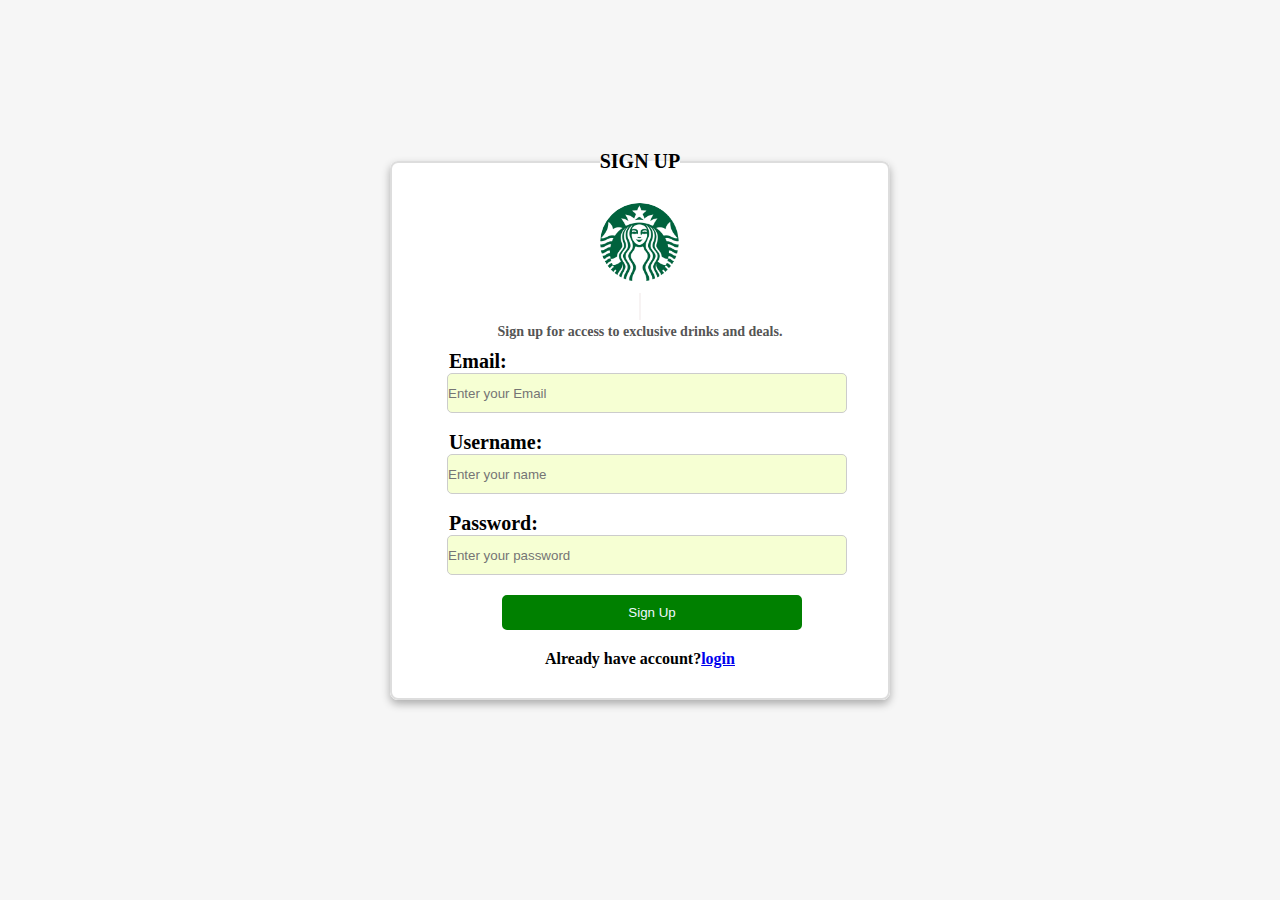
<file: index.html>
<!DOCTYPE html>
<html lang="en">
  <head>
    <meta charset="UTF-8" />
    <meta name="viewport" content="width=device-width, initial-scale=1.0" />
    <title>signup</title>
    <link rel="stylesheet" href="style.css">
   
       <style>
   
  </style>
    </style>
  </head>
  <body>
    <form action="" id="signUpForm">
      <fieldset id="signup_starbucks">
        <legend>SIGN UP</legend>
        <div class="abhi">
          <div class="branding">
            <img src="/image/starbucks.png" alt="" />
            <p  class="welcome">One Account. Endless Flavor.</p>
            <p class="subtext">Sign up for access to exclusive drinks and deals.</p>
          </div>
          <label for="a">Email:</label><br />
          <input
            type="email"
            name="usermail"
            id="email"
            placeholder="Enter your Email"
          /><br /><br />
          <label for="b">Username:</label><br />
          <input
            type="text"
            name="username"
            id="name"
            placeholder="Enter your name"
          />
          <br /><br />
          <label for="c">Password:</label><br />
          <input
            type="password"
            name="userpassword"
            id="password"
            placeholder="Enter your password"
          /><br />
          <button type="submit">Sign Up</button>
          <p class="Already">
            Already have account?<a href="login.html">login</a>
          </p>
          <p id="error-message" style="color: red"></p>
        </div>
      </fieldset>
    </form>

    <script>
      let nameinput = document.getElementById("name");
      let emailinput = document.getElementById("email");
      let passwordinput = document.getElementById("password");

      let sign = document.getElementById("signUpForm");
      let alluser = JSON.parse(localStorage.getItem("alluser")) || [];
      sign.addEventListener("submit", (event) => {
        event.preventDefault();
        let nameinputvalue = nameinput.value.trim();
        let emailinputvalue = emailinput.value.trim();
        let passwordinputvalue = passwordinput.value.trim();
        if (
          nameinputvalue === "" ||
          emailinputvalue === "" ||
          passwordinputvalue === ""
        ) {
          return alert(" pls fill the details");
        }

        const details = {
          name: nameinputvalue,
          email: emailinputvalue,
          password: passwordinputvalue,
        };

        alluser.push(details);
        localStorage.setItem("alluser", JSON.stringify(alluser));
        location.href = "login.html";
      });
    </script>
  </body>
</html>
</file>
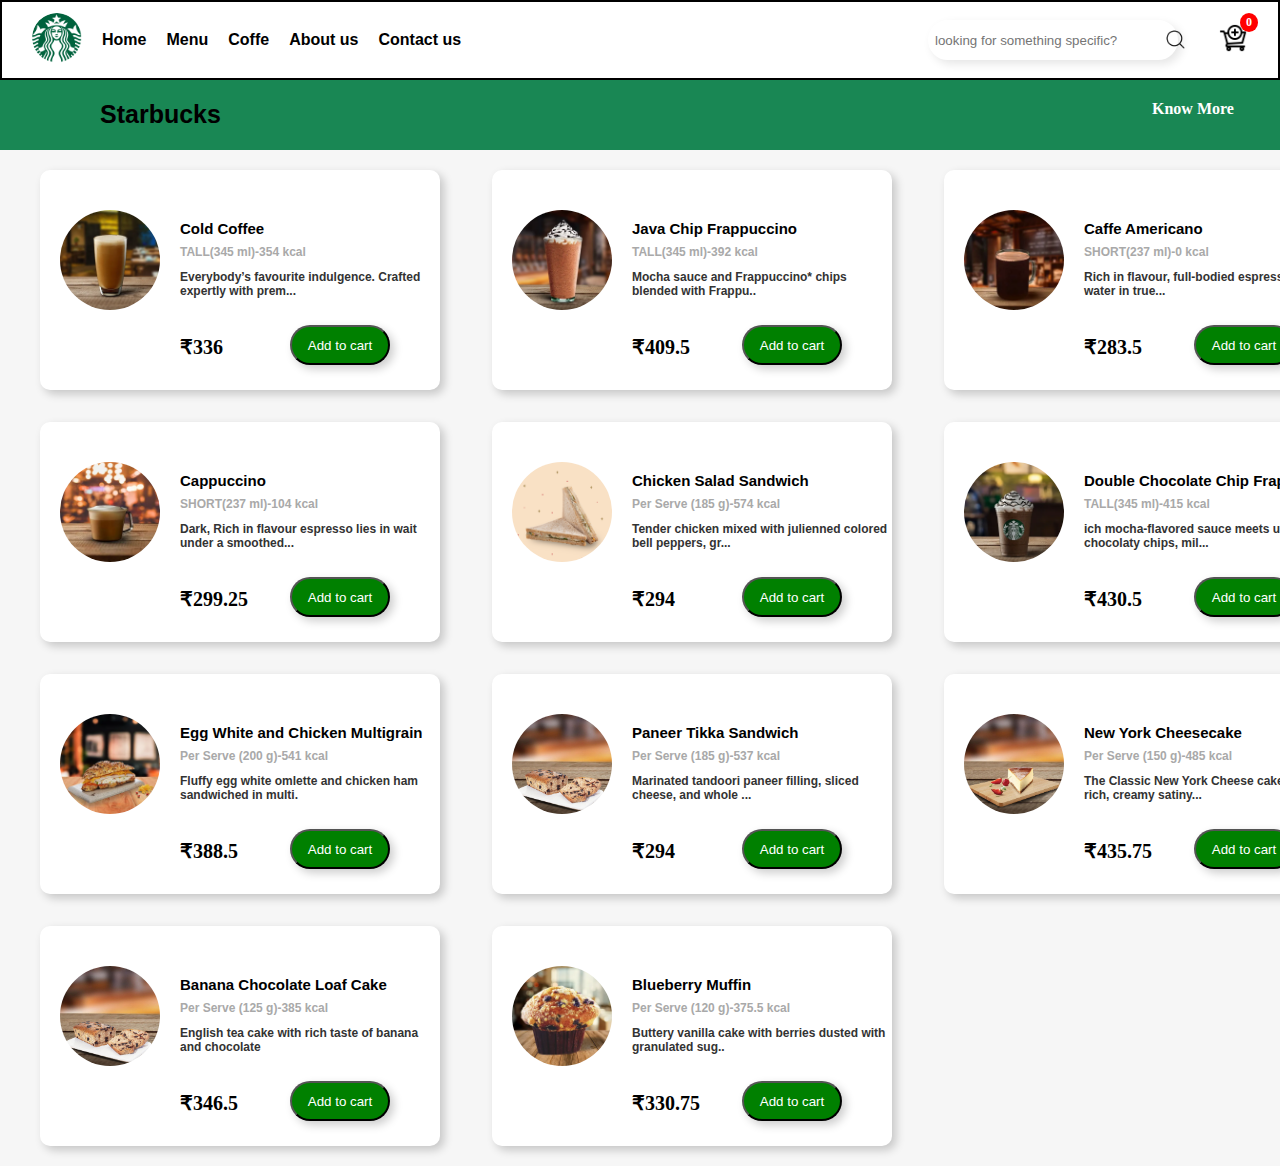
<file: bestdeal.html>
<!DOCTYPE html>
<html lang="en">
<head>
    <meta charset="UTF-8">
    <meta name="viewport" content="width=device-width, initial-scale=1.0">
    <title>Document</title>
   <link rel="stylesheet" href="style1.css">
  
 <link rel="stylesheet" href="style1.css">
</head>
<body>
 <div class="nav">
   
      <div class="nav-left">
       
       <a href="">
          <img class="navbar-img"
          
            src="image/starbucks.png"
            alt=""
          /> </a>
        <a class="n" href="./home.html">Home</a><a class="n" href="#main">Menu</a
        ><a class="n" href="./home.html">Coffe</a><a class="n" href="./home.html">About us</a
        ><a class="n" href="./home.html">Contact us</a>
        
      </div>
      <div id="nav-right">
        <input
          type="text"
          placeholder="looking for something specific?"
          id="search"
        />
        <a href="">
          <img class="se" src="image/search.png" alt="" />
        </a>

       
        <div id="count">
        <img id="cart" src="image/cart.png" alt="" />
        <span id="cart-count">0</span>
        </div>
      </div>
    </div>
 
 
    <div class="star">
     <b>Starbucks</b>
     <a class="" href="">
         <p class="know">Know More</p>
     </a>
     
    </div>
   

  <script>
  //searching to find element
          const searchInput = document.getElementById('search');
  const noResultsMessage = document.getElementById('noResults');

  searchInput.addEventListener('input', function () {
    const searchValue = this.value.toLowerCase();
    const productCards = document.querySelectorAll('.card');
    let anyVisible = false;

    productCards.forEach(card => {
      const name = card.querySelector('b').innerText.toLowerCase();

      if (name.includes(searchValue)) {
        card.style.display = 'flex'; // or 'block'
        anyVisible = true;
      } else {
        card.style.display = 'none';
      }
    });
  })
     




const cartcount=JSON.parse(localStorage.getItem("countdata"))||[];
       console.log(cartcount)
       document.getElementById("cart-count").textContent=cartcount.length
   



     let data=[
     {
    id: 1,
    name: "Cold Coffee",
    discription: "Everybody’s favourite indulgence. Crafted expertly with prem... ",
    size: "TALL(345 ml)-354 kcal",
    calories: "354 kcal",
    price: 336.00,
    image: "image/coffe.webp"
  },
  {
    id: 2,
    name: "Java Chip Frappuccino",
    discription: "Mocha sauce and Frappuccino* chips blended with  Frappu..",
    size: "TALL(345 ml)-392 kcal",
    calories: "392 kcal",
    price: 409.50,
    image: "image/chip.webp"
  },
  {
    id: 3,
    name: "Caffe Americano",
    discription: "Rich in flavour, full-bodied espresso with hot water in true...",
    size: "SHORT(237 ml)-0 kcal",
    calories: "0 kcal",
    price: 283.50,
    image: "image/caffe.webp"
  },
  {
    id: 4,
    name: "Cappuccino",
    discription: "Dark, Rich in flavour espresso lies in wait under a smoothed...",
    size: "SHORT(237 ml)-104 kcal",
    calories: "104 kcal",
    price: 299.25,
    image: "image/cappuchino.webp"
  },
  {
    id: 5,
    name: "Chicken Salad Sandwich",
    discription: "Tender chicken mixed with julienned colored bell peppers, gr...",
    size: "Per Serve (185 g)-574 kcal",
    calories: "574 kcal",
    price: 294.00,
    image: "image/chicken salad.png"
  },
  {
    id: 6,
    name: "Double Chocolate Chip Frappuccino",
    discription: "ich mocha-flavored sauce meets up with chocolaty chips, mil...",
    size: "TALL(345 ml)-415 kcal",
    calories: "415 kcal",
    price: 430.50,
    image: "image/coho.webp"
  },
  {
    id: 7,
    name: "Egg White and Chicken  Multigrain",
    discription: "Fluffy egg white omlette and chicken ham sandwiched in multi.",
    size: "Per Serve (200 g)-541 kcal",
    calories: "541 kcal",
    price: 388.50,
    image: "image/eg.webp"
  },
  {
    id: 8,
    name: "Paneer Tikka Sandwich",
    discription: "Marinated tandoori paneer filling, sliced cheese, and whole ... ",
    size: "Per Serve (185 g)-537 kcal",
    calories: "537 kcal",
    price: 294.00,
    image: "image/bananacake.jpg"
  },
  {
    id: 9,
    name: "New York Cheesecake",
    discription: "The Classic New York Cheese cake with a rich, creamy satiny...",
    size: "Per Serve (150 g)-485 kcal",
    calories: "485 kcal",
    price: 435.75,
    image: "image/chesecake.jpg"
  },
  {
    id: 10,
    name: "Banana Chocolate Loaf Cake",
    discription: "English tea cake with rich taste of banana and chocolate",
    size: "Per Serve (125 g)-385 kcal",
    calories: "385 kcal",
    price: 346.50,
    image: "image/bananacake.jpg"
  },
  {
    id: 11,
    name: "Blueberry Muffin",
    discription: "Buttery vanilla cake with berries dusted with granulated sug..",
    size: "Per Serve (120 g)-375.5 kcal",
    calories: "375.5 kcal",
    price: 330.75,
    image:"image/blueberry.webp"
  }
];
let container=document.createElement("div")
 container.className="main"
    container.id="main"


 let cartview=document.getElementById("cart")
 cartview.addEventListener("click",()=>{
  location.href="./viewcart.html"
 })

 data.forEach((val) => {


    



let chiled=document.createElement("div")
let img=document.createElement("img")
let name=document.createElement("b")
let size=document.createElement("span")
let price=document.createElement("h4")
let calories = document.createElement("span") // Add this line
let btn=document.createElement("button")

    

let body=document.getElementsByTagName("body")


btn.addEventListener("click",()=>{
  alert("Awesome choice! We've added it to your cart.")
  let bestdeals=JSON.parse(localStorage.getItem("bestdeals"))||[]
  bestdeals.push(val)
  const cart=localStorage.setItem("bestdeals",JSON.stringify(bestdeals))
  console.log("bestdeals",bestdeals)
})
img.setAttribute("src",val.image)
name.innerHTML=val.name
size.innerText=val.size

price.innerHTML= '₹'+  val.price
calories.innerText = val.discription
btn.innerHTML="Add to cart"



chiled.className="card"
calories.className="dis"
size.className="cal"
price.className="price"
img.className="product-img"
btn.className="card-btn"






img.style.width="100px"
img.style.height="100px"
btn.style.background="green"
btn.style.padding="10px"



  console.log(container)
  console.log(chiled)
  console.log(name)
  console.log(img)

  console.log(calories)
  console.log(size)
  console.log(price)
  console.log(btn)
  console.log(body)
 




chiled.append(img,name,size,calories,price,btn)
container.append(chiled)


 })

document.body.append(container)


  </script>  
</body>
</html
</file>
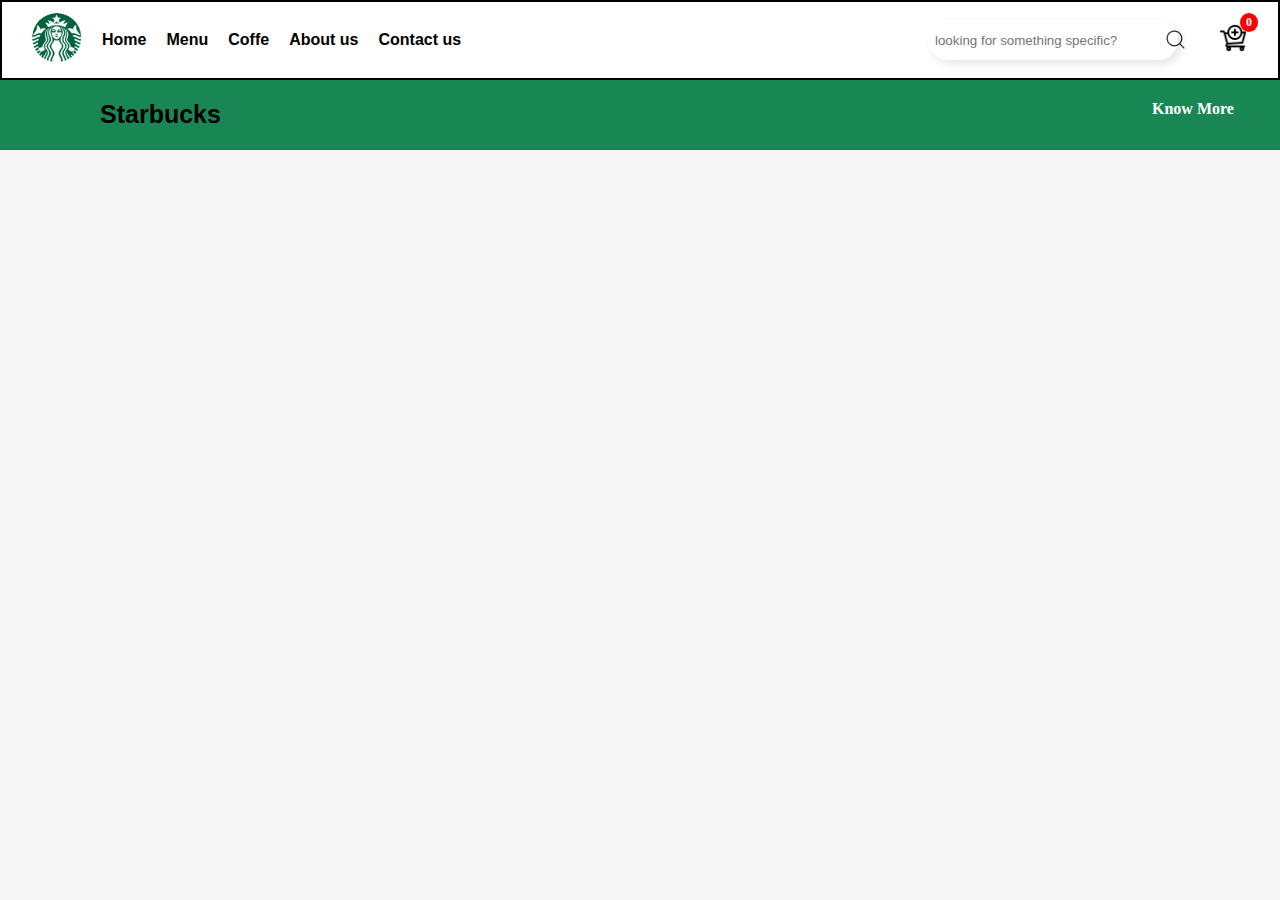
<file: coffe.html>
<!DOCTYPE html>
<html lang="en">
<head>
    <meta charset="UTF-8">
    <meta name="viewport" content="width=device-width, initial-scale=1.0">
    <title>Document</title>
    <link rel="stylesheet" href="style1.css">
    <!-- <style>
             * {
        padding: 0%;
        margin: 0%;
        box-sizing: border-box;
      }html{
        scroll-behavior: smooth;
      }
      .navbar-img{
        width: 50px;
        height: 50px;
            top: 0px;
            border-radius: 40px;
      }
      .nav {
        display: flex;
        justify-content: space-between;
      
        padding: 10px 30px;
        background-color:white;;
          width: 100%;
            height: 80px;
            align-items: center;
            gap: 50px;
            border: 2px solid  black;
             position: sticky;
            top: 0;
            z-index: 10;
        
      }
      .nav-left {
        display: flex;
        gap:20px;
        align-items: center;
      }

      #nav-right {
        display: flex;
        gap: 20px;
        align-items: center;
      }
        /* .logo{
            top: 0px;
            width: 100px;
            height: 70px;
            border-radius: 40px;
        } */
        .nav-left>a{
             text-decoration:none;
            color: black;
            font-family:Arial, sans-serif ;
          
        }

      #search {
       
          width: 250px;
            height: 40px;
            border-radius: 25px;
            background-color: white;
            padding: 5px 5px;
            color: black;
            border: 2px solid white;
            box-shadow: 4px 4px 10px rgba(0, 0, 0, 0.1);
            position: relative;
      } .se{
            width: 25px;
            height: 25px;
            position: absolute;
           left: 91%;
           top: 25px;
      }
        #count{
            position: relative;
        }
       #cart{
        height: 30px;
        width: 30px;
        cursor: pointer;
       }
        #cart-count{
             position: absolute;
    top: -10px;
    right: -10px;
    background-color: red;
    color: white;
    font-size: 12px;
    padding: 2px 6px; 
    border-radius: 50%;
        }
        .star{
            background-color: #198754;
            width: 100%;
            height: 70px;
            color: white;
             display: flex;
             font-family: "Alegreya SC", serif;
             align-items: center;
           padding:20px;
            position: relative;
            
        }.star b{
           position: absolute;
           top: 20px;
           left: 100px;
           font-size: 25px;
           cursor: pointer;
        }
        .know{
            position: absolute;
           left: 90%;
           top: 20px;
           color: white;
           text-decoration: none;
        }
       * { box-sizing: border-box; margin: 0; padding: 0;
       }
    body {
      font-family: Arial, sans-serif;
         background-color: #f5f5f5;
         display: flex;
         justify-content: center;
         align-items: center;
         flex-direction: column;
         
         margin: 0;
  padding: 0;}
       
.main {
display: grid;
grid-template-columns: repeat(3, 1fr);
width: 100%;
gap: 2rem;
padding: 20px;

}

.card {
background-color: white;
border-radius: 10px;
box-shadow: 4px 4px 10px rgba(0, 0, 0, 0.2); 
height: 220px;
width: 400px;
display: flex;
flex-direction: column;
margin-left: 20px;
padding: 20px;
position: relative;



}

  .product-img{
    display: inline;
     object-fit: cover;
      width: 100px;
      height: 100px;
      border-radius: 50%;
      object-fit: cover;
      margin-bottom: 10px;
      position: absolute;
      top: 40px;
    
     
    
     
  
  }
  b {
      font-size: 15px;
      text-align: center;
      color: black;
      font-family: SoDoSans_Semibold,Helvetica,sans-serif !important;
      position: absolute;
      top: 50px;
      left: 140px;
     
      
  }
  .cal{
      font-size: 12px;
      /* text-align: center; */
      position: absolute;
      top: 75px;
      left: 140px;
      font-family: Pike_Regular,Helvetica,sans-serif;
      color: darkgray;
    }
    .dis{
        
        justify-content: center;
        text-align: center;
        position: absolute;
     top: 100px;
     left: 140px;
     font-family: SoDoSans_Light,Helvetica,sans-serif !important;
     color: var(--bs-card-color);
     font-size: 12px;
     text-align: var(--bs-body-text-align);
                      -webkit-text-size-adjust: 100%;
}
    

.price{
position: absolute;
top: 165px;
left: 140px;
font-size: 20px;
}

    
  button{
        
         width: 100px;
         height: 40px;
         border-radius: 30px;
         color: white;
         cursor: pointer;
         box-shadow: 4px 4px 10px rgba(0, 0, 0, 0.2); 
         position: absolute;
         top: 155px;
         left: 250px;
         background-color: green;
  
  }
 </style> -->
</head>
<body>
     <div class="nav">
   
      <div class="nav-left">
       
       <a href="">
          <img class="navbar-img"
          
            src="image/starbucks.png"
            alt=""
          /> </a>
        <a class="n" href="./home.html">Home</a>
        <a class="n" href="#main">Menu</a >
          <a class="n" href="./home.html">Coffe </a>
          <a class="n" href="./home.html">About us</a>
        <a class="n" href="./home.html">Contact us</a>
        
      </div>
      <div id="nav-right">
        <input
          type="text"
          placeholder="looking for something specific?"
          id="search"
        />
        <a href="">
          <img class="se" src="image/search.png" alt="" />
        </a>

       
        <div id="count">
        <img id="cart" src="image/cart.png" alt="" />
        <span id="cart-count">0</span>
        </div>
      </div>
    </div>
 
 
    <div class="star">
     <b>Starbucks</b>
     <a class="" href="">
         <p class="know">Know More</p>
     </a>
     
    </div>
    <script>

  //searching to find element
          const searchInput = document.getElementById('search');
  const noResultsMessage = document.getElementById('noResults');

  searchInput.addEventListener('input', function () {
    const searchValue = this.value.toLowerCase();
    const productCards = document.querySelectorAll('.card');
    let anyVisible = false;

    productCards.forEach(card => {
      const name = card.querySelector('b').innerText.toLowerCase();

      if (name.includes(searchValue)) {
        card.style.display = 'flex'; // or 'block'
        anyVisible = true;
      } else {
        card.style.display = 'none';
      }
    });
  })
     









      const cartcount=JSON.parse(localStorage.getItem("countdata"))
       console.log(cartcount)
       document.getElementById("cart-count").textContent=cartcount.length
        const Coffee = [
  {
    id: 1,
    name: "Blonde Roast",
    size: "125 Gms",
    calories: null,
    price: 375.00,
    description: "A unique blend tailor made to bring out the lighter side of coffee.",
    image: "https://encrypted-tbn0.gstatic.com/images?q=tbn:ANd9GcRw1QDKnHV6C3AWwdW0B52jzdHDiu_JZ6F02Q&s",
    veg: true
  },
  {
    id: 2,
    name: "Guatemala Casi Cielo Retail Coffee Pack",
    size: null,
    calories: 0,
    price: 2000.00,
    description: "Single Origin Medium Roast coffee coming from Latin America with smooth and balanced flavor.",
    image: "https://m.media-amazon.com/images/I/51qX9jbR7pL._BO30,255,255,255_UF900,850_SR1910,1000,0,C_QL100_.jpg",
    veg: true
  },
  {
    id: 3,
    name: "Blonde Roast",
    size: "250 Grams",
    calories: null,
    price: 750.00,
    description: "A unique blend tailor made to bring out the lighter side of coffee.",
    image: "https://encrypted-tbn0.gstatic.com/images?q=tbn:ANd9GcQ42Hycz-3QSkZ_JpZgpQeNuGjWbgzOcVxAVQ&s",
    veg: true
  },
  {
    id: 4,
    name: "Espresso Roast",
    size: "250 Grams",
    calories: null,
    price: 580.00,
    description: "Intense, caramelly sweet and perfect with steamed milk. Deliciously bold.",
    image: "https://majestycoffee.com/cdn/shop/articles/Italian_Roast_vs_French_Roast_vs_Espresso_Roast__Unraveling_the_Key_Differences.jpg?v=1694737562",
    veg: true
  },
  {
    id: 5,
    name: "India Estates Blend",
    size: null,
    calories: null,
    price: 1100.00,
    description: "Cultivated in Karnataka in harmony with nature, the lush and earthy blend offers rich flavor.",
    image: "https://bl-i.thgim.com/public/migration_catalog/article18054568.ece/alternates/FREE_1200/Starbucks.jpg",
    veg: true
  },
  {
    id: 6,
    name: "Italian Roast",
    size: null,
    calories: null,
    price: 1100.00,
    description: "This coffee gets its distinctive sweetness from the way it is roasted, deep and satisfying.",
    image: "https://encrypted-tbn0.gstatic.com/images?q=tbn:ANd9GcTqfWtVy1RJ1VDx9l9qLqAFr8vsyeTxqFIcGw&s",
    veg: true
  },
  {
    id: 7,
    name: "Kenya",
    size: null,
    calories: null,
    price: 1100.00,
    description: "Beloved, like the elephant that symbolizes it. Bold, like the flavor you’ll find in every cup.",
    image: "https://m.media-amazon.com/images/I/618FyFF9c-L.jpg",
    veg: true
  },
  {
    id: 8,
    name: "Sumatra",
    size: null,
    calories: null,
    price: 1100.00,
    description: "It has a full, buttery body with virtually no acidity, so the smooth flavor shines through.",
    image: "https://encrypted-tbn0.gstatic.com/images?q=tbn:ANd9GcSD40GzMrQyp7HWUIC42PoKhKaqAnY-ZSkmKQ&s",
    veg: true
  },
  {
    id: 9,
    name: "Espresso Roast",
    size: "125 Grams",
    calories: null,
    price: 290.00,
    description: "Intense, caramelly sweet and perfect with steamed milk. Deliciously bold.",
    image: "https://encrypted-tbn0.gstatic.com/images?q=tbn:ANd9GcSkeSniwk-CA-LF_vR_CS2zcJzdGW6d1rwnAA&s",
    veg: true
  }
];
let container=document.createElement("div")
 container.className="main"
  container.id="main"
 
 let cartview=document.getElementById("cart")
 cartview.addEventListener("click",()=>{
  location.href="./viewcart.html"
 })

 
 Coffee.forEach((val) => {


    
let chiled=document.createElement("div")
let img=document.createElement("img")
let name=document.createElement("b")
let size=document.createElement("span")
let discription=document.createElement("p")
let price=document.createElement("h4")
let btn=document.createElement("button")
    

let body=document.getElementsByTagName("body")


img.setAttribute("src",val.image)
name.innerHTML=val.name
size.innerText=val.size
discription.innerHTML=val.description
price.innerHTML= '₹'+  val.price
btn.innerHTML="Add to cart"


chiled.className="card"
discription.className="dis"
size.className="cal"
price.className="price"
img.className="product-img"
btn.className="card-btn"



btn.addEventListener("click",()=>{
  alert("Yay! That item is now in your cart.")
  let coffeItems=JSON.parse(localStorage.getItem("coffeItems"))||[]
  coffeItems.push(val)
  localStorage.setItem("coffeItems",JSON.stringify(coffeItems))
  console.log("coffe",coffeItems)
})




  console.log(container)
  console.log(chiled)
  console.log(name)
  console.log(img)
  console.log(discription)
  console.log(size)
  console.log(price)
  console.log(btn)
  console.log(body)
 





chiled.append(img,name,size,discription,price,btn)
container.append(chiled)


 })

document.body.append(container)

    </script>
</body>
</html>
</file>
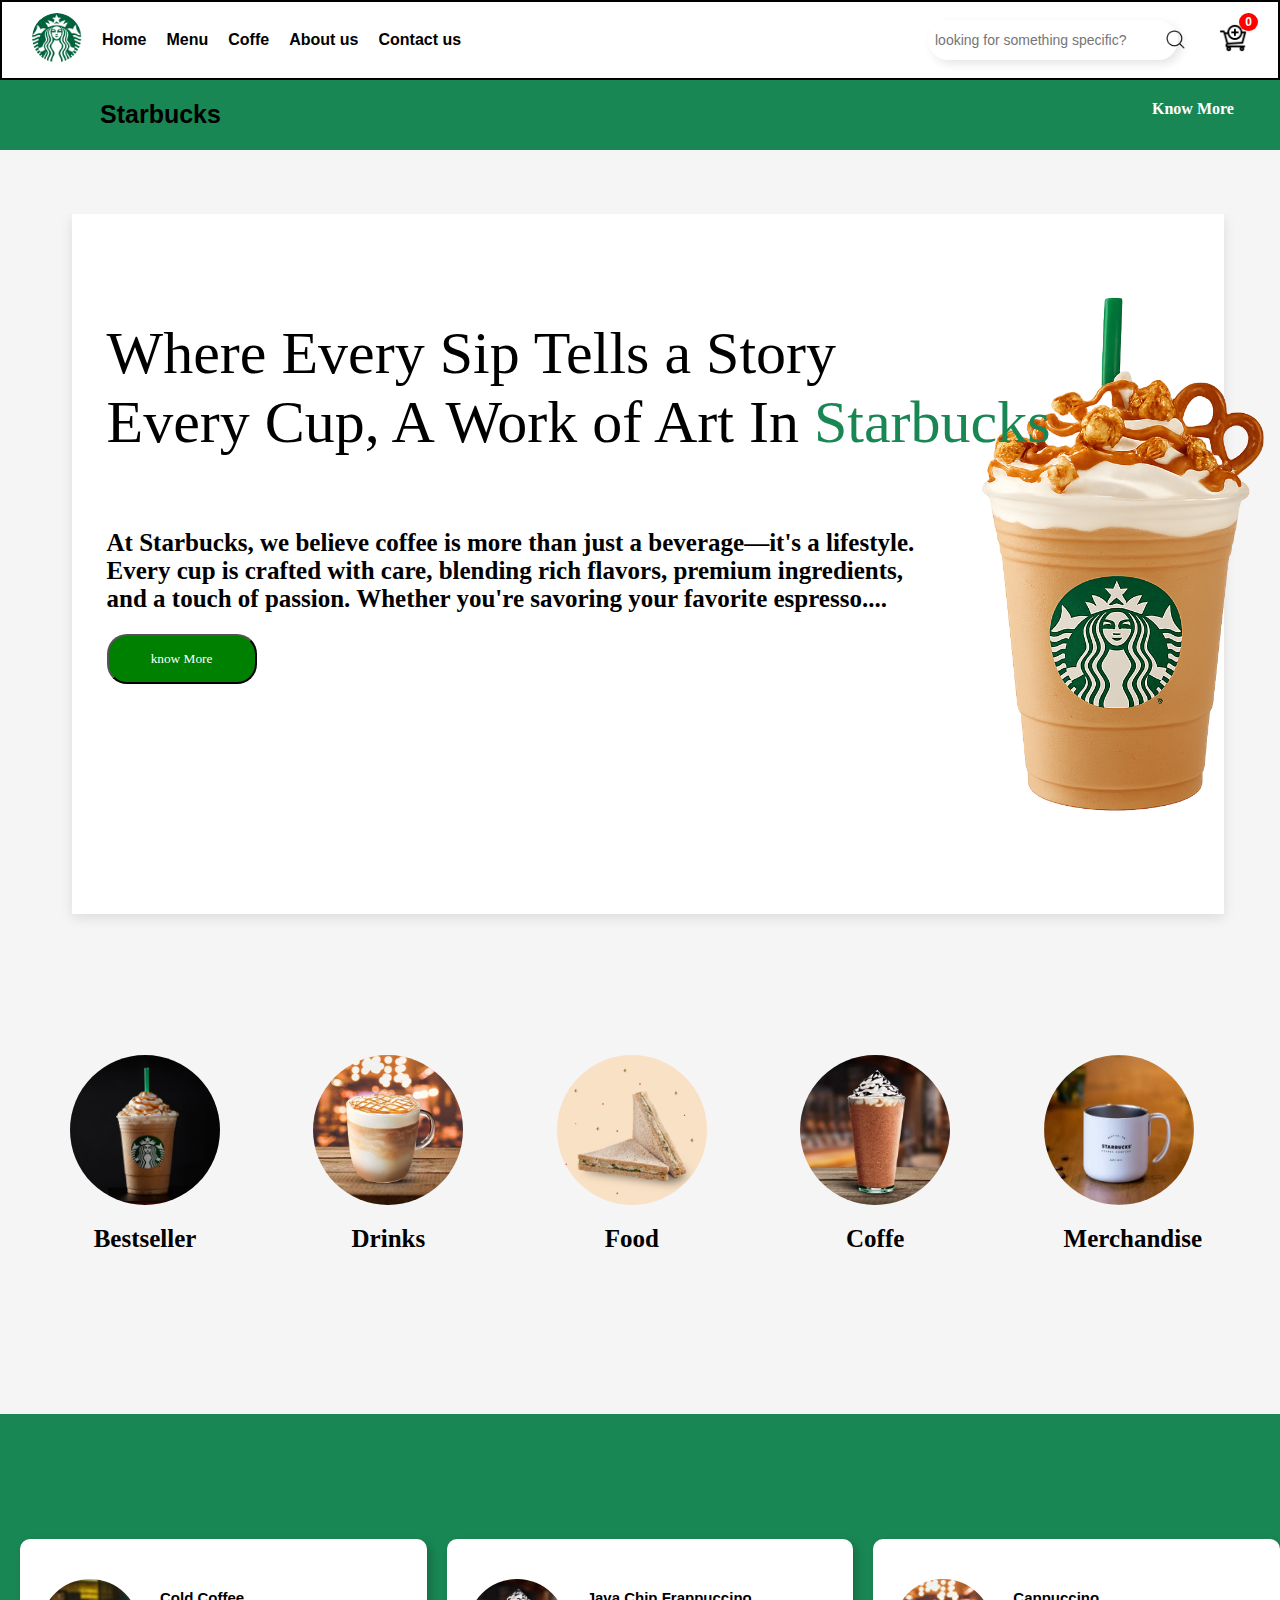
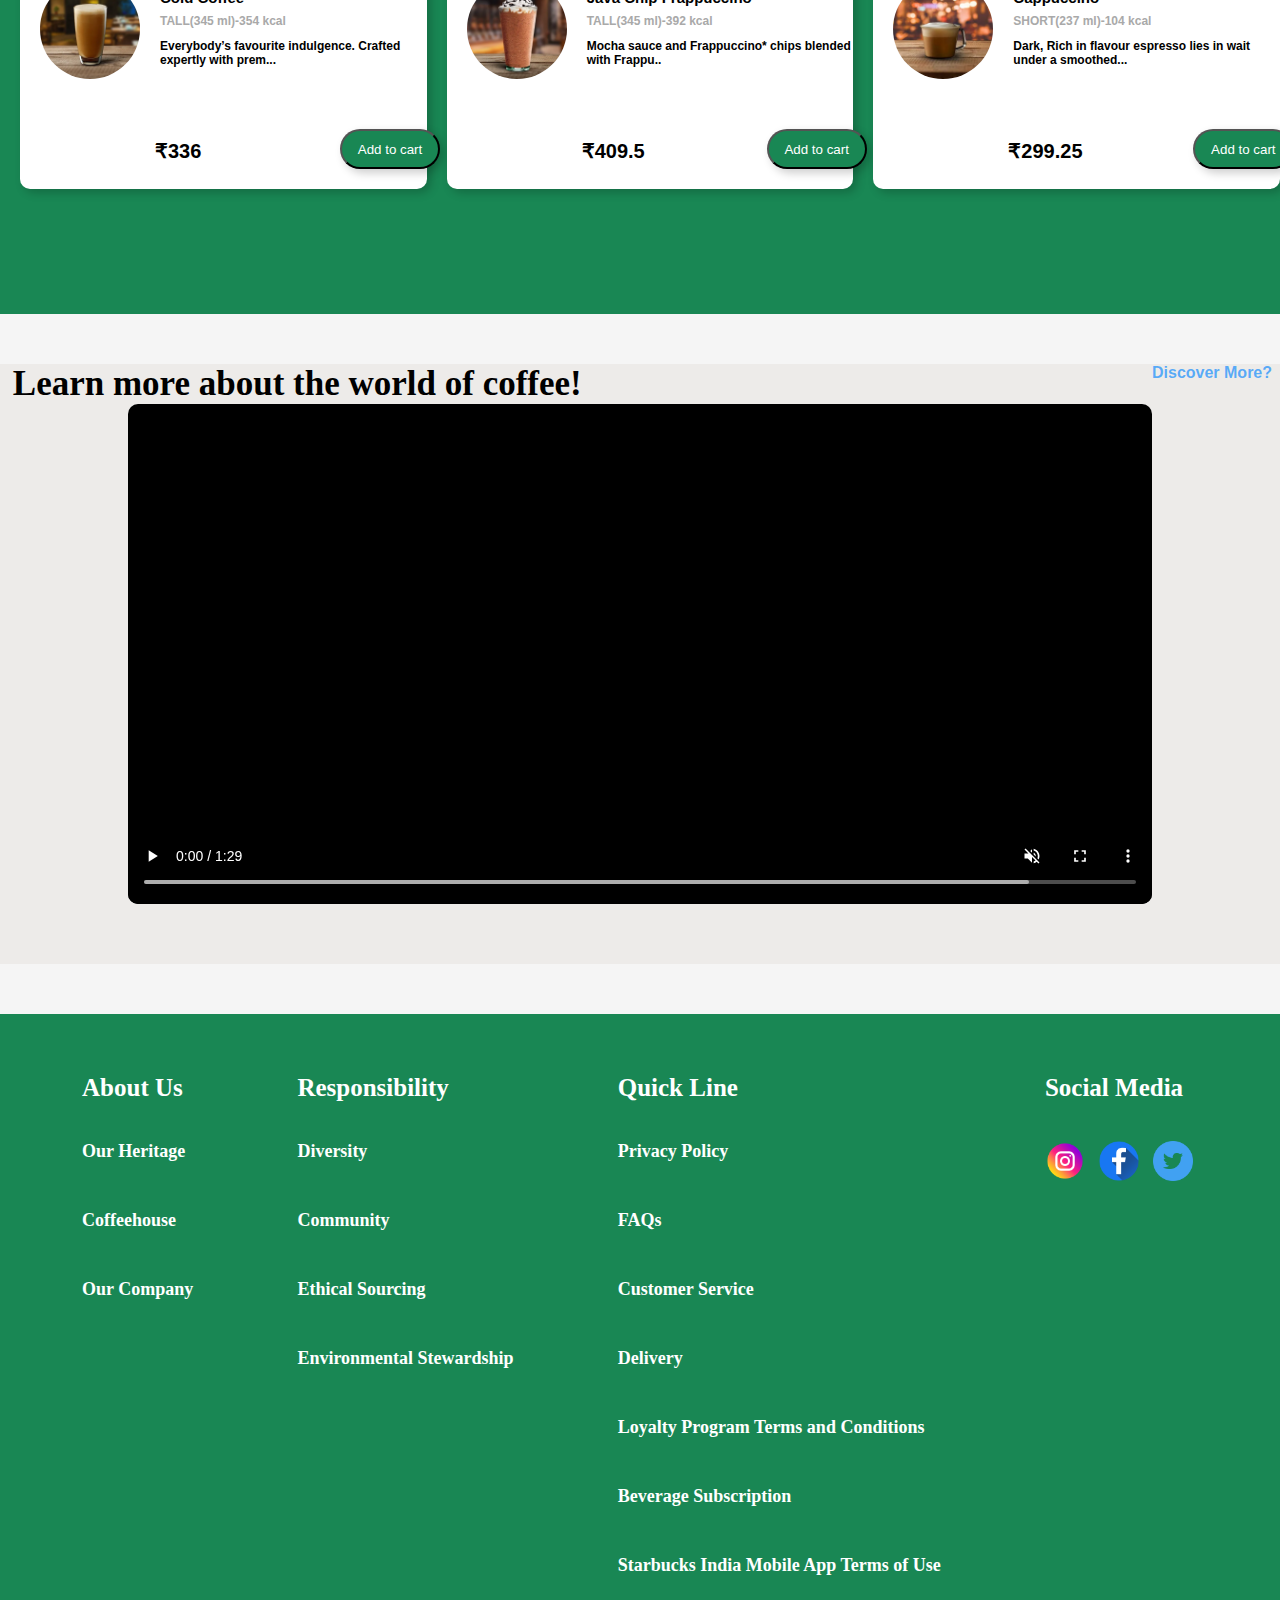
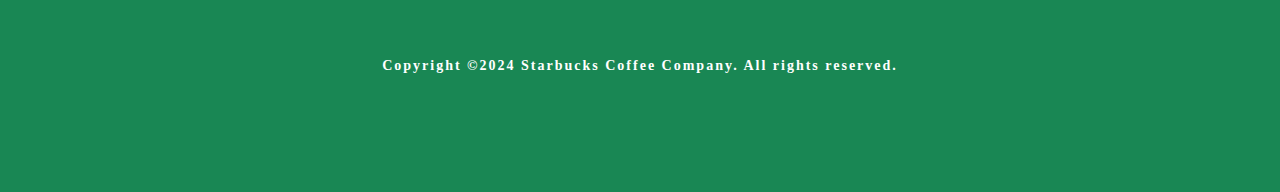
<file: home.html>
<!DOCTYPE html>
<html lang="en">
  <head>
    <meta charset="UTF-8" />
    <meta name="viewport" content="width=device-width, initial-scale=1.0" />
    <title>Document</title>
    <link rel="stylesheet" href="style2.css">
    <!-- <style>
         * {
        padding: 0%;
        margin: 0%;
        box-sizing: border-box;
      }html{
        scroll-behavior: smooth;
      }
      .navbar-img{
        width: 50px;
        height: 50px;
            top: 0px;
            border-radius: 40px;
      }
      .nav {
        display: flex;
        justify-content: space-between;
      
        padding: 10px 30px;
        background-color:white;;
          width: 100%;
            height: 80px;
            align-items: center;
            gap: 50px;
            border: 2px solid  black;
             position: sticky;
            top: 0;
            z-index: 10;
        
      }
      .nav-left {
        display: flex;
        gap:20px;
        align-items: center;
      }

      #nav-right {
        display: flex;
        gap: 20px;
        align-items: center;
      }
        
        .nav-left>a{
             text-decoration:none;
            color: black;
            font-family:Arial, sans-serif ;
          
        }

      #search {
       
          width: 250px;
            height: 40px;
            border-radius: 25px;
            background-color: white;
            padding: 5px 5px;
            color: black;
            border: 2px solid white;
            box-shadow: 4px 4px 10px rgba(0, 0, 0, 0.1);
            position: relative;
      } .se{
            width: 25px;
            height: 25px;
            position: absolute;
           left: 91%;
           top: 25px;
      }
        #count{
            position: relative;
        }
       #cart{
        height: 30px;
        width: 30px;
        cursor: pointer;
       }
        #cart-count{
             position: absolute;
    top: -10px;
    right: -10px;
    background-color: red;
    color: white;
    font-size: 12px;
    padding: 2px 6px; 
    border-radius: 50%;
        }
        .star{
            background-color: #198754;
            width: 100%;
            height: 70px;
            color: white;
             display: flex;
             font-family: "Alegreya SC", serif;
             align-items: center;
           padding:20px;
            position: relative;
            
        }.star b{
           position: absolute;
           top: 20px;
           left: 100px;
           font-size: 25px;
           cursor: pointer;
        }
        .know{
            position: absolute;
           left: 90%;
           top: 20px;
           color: white;
           text-decoration: none;
        }
      
       
    body {
      font-family: Arial, sans-serif;
         background-color: #f5f5f5;
       
       
          margin: 0px;
          padding: 0px;
}
      .slider {
        margin-left: 50px;
        margin-top: 5%;
        position: relative;
      }
      .all {
        position: absolute;
        left: 15%;
        top: 10%;
      }
      .bucks {
        position: absolute;
        left: 15%;
        top: 20%;
      }
      .frd {
        position: absolute;
        left: 15%;
        top: 22%;
      }
     

      /* Slider container */
      .slider {
        width: 100%;
        overflow: hidden;
        position: relative;
        margin-top: 5%;
      }

      /* Slide wrapper */
      .command {
        position: relative;
        left: 22px;
        width: 90%;
        height: 700px;
        background-color: white;
        box-shadow: 0px 4px 12px rgba(0, 0, 0, 0.1);
      }

      /* Individual slide */
      .con {
        position: absolute;
        top: 0;
        left: 0;
        width: 100%;
        height: 100%;
        display: none;
        padding: 20px;
        box-sizing: border-box;
        transition: opacity 0.8s ease-in-out;
        opacity: 0;
        z-index: 1;
      }

      /* Active slide */
      .con.active {
        display: block;
        opacity: 1;
        z-index: 2;
      }

      /* Slide content */
      .con img {
        position: absolute;
        left: 65%;
        top: 1%;
        width: 600px;
        height: 600px;
      }

      .con h1 {
        font-size: 60px;
        font-family: "Alegreya SC", serif;
        font-weight: 500;
        font-style: normal;
        position: absolute;
        left: 3%;
        top: 15%;
        animation: slideDown 1.2s ease-out;
      }

      span {
        color: #198754;
      }

      .con p {
        font-size: 25px;
        font-family: "Alegreya SC", serif;
        font-style: normal;
        color: black;
        position: absolute;
        left: 3%;
        top: 45%;
        animation: fadeIn 2.5s ease-in;
      }

      .knowmore {
        background-color: green;
        font-family: "Alegreya SC", serif;
        color: white;
        width: 150px;
        height: 50px;
        border-radius: 20px;
        position: absolute;
        left: 3%;
        top: 60%;
        cursor: pointer;
      }

      /* Optional animations */
      @keyframes slideDown {
        0% {
          transform: translateY(-30px);
          opacity: 0;
        }
        100% {
          transform: translateY(0);
          opacity: 1;
        }
      }

      @keyframes fadeIn {
        from {
          opacity: 0;
        }
        to {
          opacity: 1;
        }
      }
      .selectors {
        display: flex;
        height: 500px;
        width: 90%;
        justify-content: space-between;
        position: relative;
        align-items: center;
        margin-left: 20px;
      }

      .best img {
        display: flex;

        border-radius: 100px;
        height: 150px;
        width: 150px;
      }
      .ice {
        align-items: center;
        justify-content: space-around;
        margin-left: 100px;
      }

      .background img {
        background-color: none;
        height: 500px;
        width: 300px;
      }
      .product {
        display: flex;
        align-items: center;
        justify-content: space-around;
        padding: 20px;
        text-decoration: none;
        color: black;
        font-family: "Alegreya SC", serif;
        font-size: 25px;
      }
      a {
        text-decoration: none;
      }
      #recommand {
        display: flex;
        width: 100%;
        height: 500px;
        background-color: #198754;
        align-items: center;
        justify-content: space-around;
      }
      .recod h1 {
        text-align: center;
        font-family: "Alegreya SC", serif;
        font-size: 40px;
      }
      .main {
        display: flex;
        width: 100%;
        gap: 2rem;
        padding: 20px;
        height: 500px;
        justify-content: center;
        background-color: #198754;
        align-items: center;
      }

      .card {
        background-color: white;
        border-radius: 10px;
        box-shadow: 4px 4px 10px rgba(0, 0, 0, 0.2);
        height: 250px;
        width: 450px;
        display: flex;
        flex-direction: column;
        margin-left: 20px;
        padding: 20px;
        position: relative;
      }

      .cutimage {
        display: inline;
        object-fit: cover;
        width: 100px;
        height: 100px;
        border-radius: 50%;
        object-fit: cover;
        margin-bottom: 10px;
        position: absolute;
        top: 40px;
      }
      b {
        font-size: 15px;
        text-align: center;
        color: black;
        font-family: SoDoSans_Semibold, Helvetica, sans-serif !important;
        position: absolute;
        top: 50px;
        left: 140px;
      }
      .cal {
        font-size: 12px;
        text-align: center;
        position: absolute;
        top: 75px;
        left: 140px;
        font-family: Pike_Regular, Helvetica, sans-serif;
        color: darkgray;
      }
      .dis {
        justify-content: center;
        text-align: center;
        position: absolute;
        top: 100px;
        left: 140px;
        font-family: SoDoSans_Light, Helvetica, sans-serif !important;
        color: var(--bs-card-color);
        font-size: 12px;
        text-align: var(--bs-body-text-align);
        -webkit-text-size-adjust: 100%;
      }

      .price {
        position: absolute;
        top: 200px;
        left: 135px;
        font-size: 20px;
      }

      button {
        width: 100px;
        height: 40px;
        border-radius: 30px;
        color: white;
        cursor: pointer;
        box-shadow: 4px 4px 10px rgba(0, 0, 0, 0.2);
        position: absolute;
        top: 190px;
        left: 320px;
        background-color: #198754;
      }
      .stre {
        text-align: center;
        background-color: #198754;
        color: black;
        font-family: "Alegreya SC", serif;
        font-size: 40px;
      }
      .coffeworld {
        height: 600px;
        width: 100%;
        position: relative;
      }
      .world {
        background-color: #edebe9;
        position: absolute;
        top: 50px;
        height: 600px;
        width: 100%;
      }
      .world p {
        position: absolute;
        top: 4%;
        left: 1%;
        font-size: 35px;
        font-family: "Alegreya SC", serif;
      }
      .world a {
        position: absolute;
        left: 90%;
        color: rgba(0, 132, 255, 0.649);
        text-decoration: none;
        top: 6%;
      }

      .spacing {
        height: 100px;
      }
      .footer {
        height: 700px;
        width: 100%;
        background-color: #198754;
        position: relative;
      }
      .footer-insider {
        display: flex;
        font-size: 15px;
        color: black;
        text-decoration: none;
        align-items: center;
        justify-content: center;
        gap: 100px;
        margin-top: 102px;
        position: absolute;

        left: 20%;
      }
      .footer-insider a {
        font-size: 1.125em;
        color: #fff;
        font-family: "Alegreya SC", serif;
        cursor: pointer;
        text-decoration: none;
      }

      .f {
        display: flex;
        color: white;
        font-size: 25px;
        font-family: "Alegreya SC", serif;
      }
      .quick {
        margin-top: 100px;
      }
      .our {
        margin-bottom: 10px;
      }
      .About {
        margin-bottom: 20px;
      }
      .media {
        margin-bottom: 70px;
      }
      .ins {
        border-radius: 50%;
        display: flex;
        height: 50px;
        width: 50px;
        display: inline;
      }
      .copy {
        position: absolute;
        top: 90%;
        left: 25%;
      }
      video {
        position: absolute;
        bottom: 5px;
        width: 100%;
        height: 500px;
      }
    </style> -->
  </head>
  <body>
    <div class="nav">
   
      <div class="nav-left">
       
       <a href="">
          <img class="navbar-img"
          
            src="image/starbucks.png"
            alt=""
          /> </a>
        <a class="n" href="./home.html">Home</a><a class="n" href="#selectors">Menu</a
        ><a class="n" href="#world">Coffe </a><a class="n" href="#footer">About us</a
        ><a class="n" href="#footer">Contact us</a>
        
      </div>
      <div id="nav-right">
        <input
          type="text"
          placeholder="looking for something specific?"
          id="search"
        />
        <a href="#" onclick="searchFunction()">
          <img class="se" src="image/search.png" alt="" />
        </a>

       
        <div id="count">
        <img id="cart" src="image/cart.png" alt="" />
        <span id="cart-count">0</span>
        </div>
      </div>
    </div>
 
 
    <div class="star">
     <b>Starbucks</b>
     <a class="" href="">
         <p class="know">Know More</p>
     </a>
     
    </div>
      <div class="slider">
        <div class="command">
          <div class="con">
            <img
              src="image/adbda759-2ad7-4fec-bc56-7b45e4f8feab.png"
              alt=""
            />
            <h2>
              Where Every Sip Tells a Story <br />
              Every Cup, A Work of Art In <span>Starbucks</span>
            </h2>
            <p>
              At Starbucks, we believe coffee is more than just a beverage—it's
              a lifestyle. <br />Every cup is crafted with care, blending rich
              flavors, premium ingredients, <br />and a touch of passion.
              Whether you're savoring your favorite espresso....
            </p>
            <button class="knowmore">know More</button>
          </div>
          <div class="con">
            <img
              src="image/bf782aa0-97dc-4f19-bf10-31294100ddae.png"
              alt=""
            />
            <h2>
              Start Your Story With a Sip <br />
              Because every day deserves a meaningful <br />
              beginning. <span>Starbucks</span>
            </h2>
            <br />
            <p>
              At Starbucks, we believe coffee is more than just a beverage—it's
              a lifestyle. <br />Every cup is crafted with care, blending rich
              flavors, premium ingredients, <br />and a touch of passion.
              Whether you're savoring your favorite espresso....
            </p>
            <button class="knowmore">know More</button>
          </div>
        </div>

        <div class="selectors" id="selectors">
          <div class="best">
            <a href="bestdeal.html">
              <img
                class="best"
                src="image/caramel-frappuccino-1563813549.avif"
                alt=""
              />
              <p class="product">Bestseller</p>
            </a>
          </div>

          <div class="best">
            <a href="drinks.html">
              <img src="image/Drinks.jpg" alt="" />
              <p class="product">Drinks</p>
            </a>
          </div>

          <div class="best">
            <a href="foods.html">
              <img src="image/chicken salad.png" alt="" />
              <p class="product">Food</p>
            </a>
          </div>

          <div class="best">
            <a href="coffe.html">
              <img src="image/chip.webp" alt="" />
              <p class="product">Coffe</p>
            </a>
          </div>

          <div class="best">
            <a href="merchandise.html">
              <img
                src="image/starbucks-stainless-steel-cup-with-wire-handle-capacity-12-fl-oz-354-ml-coffee-or-tea-mug.jpeg"
                alt=""
              />
              <p class="product">Merchandise</p>
            </a>
          </div>
        </div>
      </div>
      <h1 class="stre">Starbucks Recommends</h1>
      <div id="recommand"></div>
      <div class="coffeworld">
        <div class="world" id="world">
          <p>Learn more about the world of coffee!</p>
          <video controls muted loop autoplay>
            <source src="image/How To_ AeroPress®.mp4" />
          </video>
          <a href="https://www.youtube.com/starbucks">Discover More?</a>
        </div>
      </div>

      <div class="spacing"></div>
      <div class="footer" id="footer">
        <div class="footer-insider">
          <div class="About">
            <p class="f">About Us</p>
            <br />
            <a href=""> Our Heritage </a><br /><br />
            <a href=""> Coffeehouse</a><br /><br />
            <a href="">Our Company</a><br /><br />
          </div>
          <div class="our">
            <p class="f">Responsibility</p>
            <br />
            <a href=""> Diversity </a><br /><br />
            <a href=""> Community</a><br /><br />
            <a href=""> Ethical Sourcing</a><br /><br />
            <a href=""> Environmental Stewardship </a><br />
          </div>
          <div class="quick" >
            <p class="f">Quick Line</p>
            <br />
            <a href=""> Privacy Policy</a><br /><br />
            <a href=""> FAQs </a><br /><br />
            <a href="">Customer Service</a><br /><br />
            <a href=""> Delivery </a><br /><br />
            <a href=""> Loyalty Program Terms and Conditions </a><br /><br />
            <a href="">Beverage Subscription </a><br /><br />
            <a href=""> Starbucks India Mobile App Terms of Use </a><br />
          </div>

          <div class="media">
            <p class="f">Social Media</p>
            <br />
            <div class="mediainner">
            <a href=""> <img class="ins" src="image/insta.png" alt=""/></a
            >&nbsp;
            <a href="">
              <img class="ins" src="image/facebook.png" alt="" /> </a
            >&nbsp;
            <a href="">
              <img class="ins" src="image\twitter.png" alt="" /> </a
            ><br /><br />
            </div>
          </div>
        </div>
        <br />
        <p
          class="copy"
          style="color: white; text-align: center; letter-spacing: 2px"
        >
          Copyright ©2024 Starbucks Coffee Company. All rights reserved.
        </p>
        <br />
      </div>

      <script>
        //searching to find element
          const searchInput = document.getElementById('search');
  const noResultsMessage = document.getElementById('noResults');

  searchInput.addEventListener('input', function () {
    const searchValue = this.value.toLowerCase();
    const productCards = document.querySelectorAll('.card');
    let anyVisible = false;

    productCards.forEach(card => {
      const name = card.querySelector('b').innerText.toLowerCase();

      if (name.includes(searchValue)) {
        card.style.display = 'flex'; // or 'block'
        anyVisible = true;
      } else {
        card.style.display = 'none';
      }
    });
  })
        
      function searchFunction(){
         const query = document.getElementById('search').value.trim();
        
         
          if (query) {
     
      alert("You searched for: " + query);

     
    } else {
      alert("Please enter something to search.");
    }
  

      }      
 
 
       //count increase
       const cartcount=JSON.parse(localStorage.getItem("countdata")) || [];
       console.log(cartcount)
        document.getElementById("cart-count").textContent=cartcount.length


        const slides = document.querySelectorAll(".con");
        let currentcon = 0;

        function showSlide(index) {
          slides.forEach((con, i) => {
            con.style.display = "none"; // Hide all slides
            con.classList.remove("active");
          });

          slides[index].style.display = "block"; // Show the selected slide
          slides[index].classList.add("active");
        }

        // Initially show the first slide
        showSlide(currentcon);

        setInterval(() => {
          currentcon = (currentcon + 1) % slides.length;
          showSlide(currentcon);
        }, 3000); // changes every 3 seconds
        let data = [
          {
            id: 1,
            name: "Cold Coffee",
            category:
              "Everybody’s favourite indulgence. Crafted expertly with prem... ",
            size: "TALL(345 ml)-354 kcal",
            calories: "354 kcal",
            price: 336.0,
            image: "image/coffe.webp",
          },
          {
            id: 2,
            name: "Java Chip Frappuccino",
            category:
              "Mocha sauce and Frappuccino* chips blended with  Frappu..",
            size: "TALL(345 ml)-392 kcal",
            calories: "392 kcal",
            price: 409.5,
            image: "image/chip.webp",
          },

          {
            id: 4,
            name: "Cappuccino",
            category:
              "Dark, Rich in flavour espresso lies in wait under a smoothed...",
            size: "SHORT(237 ml)-104 kcal",
            calories: "104 kcal",
            price: 299.25,
            image: "image/cappuchino.webp",
          },
        ];








      
 let cartview=document.getElementById("cart")
 cartview.addEventListener("click",()=>{
  location.href="./viewcart.html"
 })


        let container = document.getElementById("recommand");

        data.forEach((val) => {
          let chiled = document.createElement("div");
          let image = document.createElement("img");
          let name = document.createElement("b");
          let size = document.createElement("span");
          let discription = document.createElement("p");
          let price = document.createElement("h4");
          let btn = document.createElement("button");

          let body = document.getElementsByTagName("body");

          image.setAttribute("src", val.image);
          name.innerHTML = val.name;
          size.innerText = val.size;
          discription.innerHTML = val.category;
          price.innerHTML = "₹" + val.price;
          btn.innerHTML = "Add to cart";
          btn.id = "addtocart";

          chiled.className = "card";
          discription.className = "dis";
          size.className = "cal";
          price.className = "price";
          image.className = "cutimage";
          btn.className="cardbtn"




          btn.addEventListener("click",()=>{
            alert("Nice choice! It’s in your cart now 🎉")
            let homeitems=JSON.parse(localStorage.getItem("homeItems"))||[]
            homeitems.push(val)
            localStorage.setItem("homeItems",JSON.stringify(homeitems))
          })
          console.log(container);

          console.log(chiled);
          console.log(name);
          console.log(image);
          console.log(discription);
          console.log(size);
          console.log(price);
          console.log(btn);
          console.log(body);

          chiled.append(image, name, size, discription, price, btn);
          container.append(chiled);
        });
      </script>
    </div>
  </body>
</html>
</file>
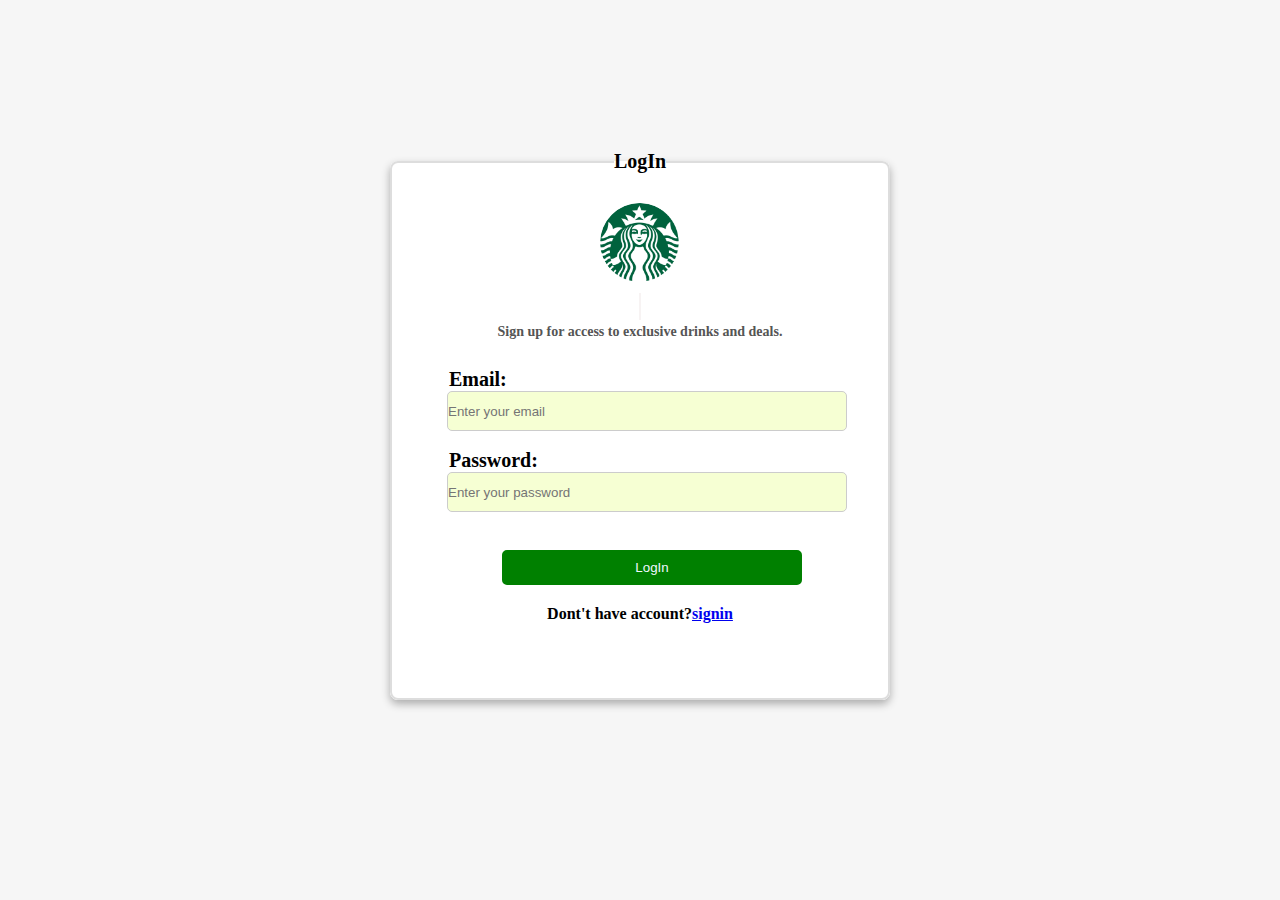
<file: login.html>
<!DOCTYPE html>
<html lang="en">
<head>
    <meta charset="UTF-8">
    <meta name="viewport" content="width=device-width, initial-scale=1.0">
    <title>Document</title>
    <link rel="stylesheet" href="style.css">
      <link rel="preconnect" href="https://fonts.googleapis.com">
    <link rel="preconnect" href="https://fonts.gstatic.com" crossorigin>
    <!-- <style>
        *{
            padding: 0%;
            margin: 0px;
            box-sizing: border-box;
        }
        fieldset{
            width: 500px;
            height: 550px;
            margin-top: 150px;
            margin-left:33%;
            background-color:#fff;
            box-shadow: 3px;
            box-shadow: 0px 4px 8px rgba(0, 0, 0, 0.3);
            border: 2px solid #ddd;
            border-radius: 8px;
            padding: 20px;
        }
        legend{
            text-align: center;
            font-size: 20px;
        }
        input{
            width: 400px;
        height: 40px;
        margin-left: 25px;
        border-radius: 5px;
        border: 1px solid #ccc;
        background-color:rgb(246, 255, 211)
        }
        button{
        margin-left: 80px;
        width: 300px;
        height: 35px;
        border-radius: 5px;
        border: 2px solid green;
        color: aliceblue;
        background-color: green;
        margin-top: 20px;
        justify-content: center;
        align-items: center;
        }
        label{
margin-left: 25px;
font-size: 20px;
padding: 2px;
        }
        .abhi{
         padding: 10PX 10PX;
        }
        .error-message {
            color: red;
            margin-top: 10px;
        }#Dont{
            margin-left: 150px;
        }img{
        margin-left: 175px;
          width: 100px;
          height: 100px;
          
        }    .welcome {
        font-family: "Alegreya SC", serif;
        font-size: 20px;
        font-weight: 600;
        color: #006241;
  text-align: center;
        letter-spacing: 1px;
        animation: fadeInLeft 1s ease-out;
      }
    </style> -->
</head>
<body >
    <form id="loginform">
        <fieldset>
            <legend>LogIn</legend>
           
             
            <div class="abhi">
                <div id="image">
                   <img src="image/starbucks.png" alt="">
                  
                <p class="welcome" >WELCOME TO STARBUCKS</p>
                <p class="subtext">Sign up for access to exclusive drinks and deals.</p>
                </div><br>
                <label for="email">Email:</label><br>
                <input type="email" name="email" id="email" placeholder="Enter your email" required><br><br>
                <label for="password">Password:</label><br>
                <input type="password" name="password" id="password" placeholder="Enter your password" required><br><br>
                <button type="submit">LogIn</button><br>
                <p id="error-message" class="error-message"></p>
                <p id="Dont">Dont't have account?<a href="index.html">signin</a></p>
            </div>
        </fieldset>
    </form>
    <script>
       
        let emailinput=document.getElementById("email")
        let passwordinput=document.getElementById("password")

        let loginform=document.getElementById("loginform")
        let alluser=JSON.parse(localStorage.getItem("alluser"))||[]
           loginform.addEventListener("submit",(event)=>{
            event.preventDefault();
           
                let emailinputvalue=emailinput.value.trim() 
                let passwordinputvalue=passwordinput.value.trim() 
                if(emailinputvalue === "" || passwordinputvalue === ""){
                    return alert(" pls fill the details")
                }
              
                
                    const userfound=alluser.find((person) => person.email === emailinputvalue  && person.password === passwordinputvalue)
                    console.log(userfound)
                    if(userfound){
                        localStorage.setItem("logInUsers",JSON.stringify(userfound))
                        location.href="home.html"
                    }else{
                        alert("no user found pls sign in")
                        location.href="login.html"
                    }
           });
       
    </script>

        
</body>

</html>
</file>
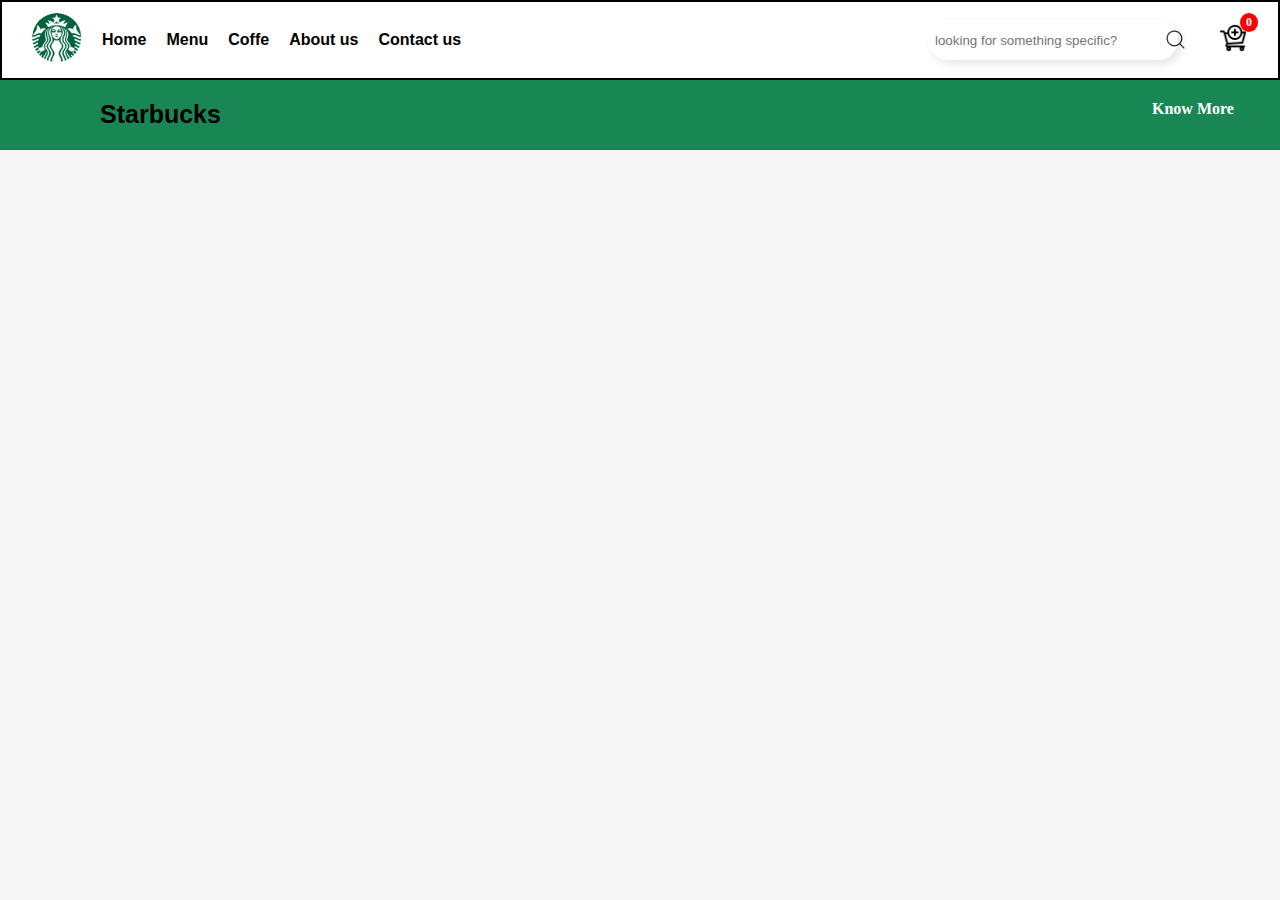
<file: merchandise.html>
<!DOCTYPE html>
<html lang="en">
<head>
    <meta charset="UTF-8">
    <meta name="viewport" content="width=device-width, initial-scale=1.0">
    <title>Document</title>
    <!-- <style>
    * {
        padding: 0%;
        margin: 0%;
        box-sizing: border-box;
      }html{
        scroll-behavior: smooth;
      }
      .navbar-img{
        width: 50px;
        height: 50px;
            top: 0px;
            border-radius: 40px;
      }
      .nav {
        display: flex;
        justify-content: space-between;
      
        padding: 10px 30px;
        background-color:white;;
          width: 100%;
            height: 80px;
            align-items: center;
            gap: 50px;
            border: 2px solid  black;
             position: sticky;
            top: 0;
            z-index: 10;
        
      }
      .nav-left {
        display: flex;
        gap:20px;
        align-items: center;
      }

      #nav-right {
        display: flex;
        gap: 20px;
        align-items: center;
      }
        
        .nav-left>a{
             text-decoration:none;
            color: black;
            font-family:Arial, sans-serif ;
          
        }

      #search {
       
          width: 250px;
            height: 40px;
            border-radius: 25px;
            background-color: white;
            padding: 5px 5px;
            color: black;
            border: 2px solid white;
            box-shadow: 4px 4px 10px rgba(0, 0, 0, 0.1);
            position: relative;
      } .se{
            width: 25px;
            height: 25px;
            position: absolute;
           left: 91%;
           top: 25px;
      }
        #count{
            position: relative;
        }
       #cart{
        height: 30px;
        width: 30px;
        cursor: pointer;
       }
        #cart-count{
             position: absolute;
    top: -10px;
    right: -10px;
    background-color: red;
    color: white;
    font-size: 12px;
    padding: 2px 6px; 
    border-radius: 50%;
        }
        .star{
            background-color: #198754;
            width: 100%;
            height: 70px;
            color: white;
             display: flex;
             font-family: "Alegreya SC", serif;
             align-items: center;
           padding:20px;
            position: relative;
            
        }.star b{
           position: absolute;
           top: 20px;
           left: 100px;
           font-size: 25px;
           cursor: pointer;
        }
        .know{
            position: absolute;
           left: 90%;
           top: 20px;
           color: white;
           text-decoration: none;
        }
       * { box-sizing: border-box; margin: 0; padding: 0;
       }
    body {
      font-family: Arial, sans-serif;
         background-color: #f5f5f5;
         display: flex;
         justify-content: center;
         align-items: center;
         flex-direction: column;
         
         margin: 0;
  padding: 0;}
  .main {
display: grid;
grid-template-columns: repeat(3, 1fr);
width: 100%;
gap: 2rem;
padding: 20px;

}

.card {
background-color: white;
border-radius: 10px;
box-shadow: 4px 4px 10px rgba(0, 0, 0, 0.2); 
height: 220px;
width: 400px;
display: flex;
flex-direction: column;
margin-left: 20px;
padding: 20px;
position: relative;



}
  
    .product-img {
      display: inline;
       object-fit: cover;
        width: 100px;
        height: 100px;
        border-radius: 50%;
        object-fit: cover;
        margin-bottom: 10px;
        position: absolute;
        top: 40px;
      
       
      
       
    
    }
    b {
        font-size: 15px;
        text-align: center;
        color: black;
        font-family: SoDoSans_Semibold,Helvetica,sans-serif !important;
        position: absolute;
        top: 50px;
        left: 140px;
       
        
    }
    .cal{
        font-size: 12px;
        /* text-align: center; */
        position: absolute;
        top: 75px;
        left: 140px;
        font-family: Pike_Regular,Helvetica,sans-serif;
        color: darkgray;
      }
      .dis{
          
          justify-content: center;
          text-align: center;
          position: absolute;
       top: 100px;
       left: 140px;
       font-family: SoDoSans_Light,Helvetica,sans-serif !important;
       color: var(--bs-card-color);
       font-size: 12px;
       text-align: var(--bs-body-text-align);
                        -webkit-text-size-adjust: 100%;
}
      

.price{
position: absolute;
top: 165px;
left: 140px;
font-size: 20px;
}

      
    button{
       
        width: 100px;
        height: 40px;
        border-radius: 30px;
        color: white;
        cursor: pointer;
        box-shadow: 4px 4px 10px rgba(0, 0, 0, 0.2); 
        position: absolute;
        top: 155px;
        left: 250px;
       background-color: green;
    
    }
   </style> -->
 <link rel="stylesheet" href="style1.css">
  </head>
<body>
  <div class="nav">
   
      <div class="nav-left">
       
       <a href="">
          <img class="navbar-img"
          
            src="../image/starbucks.png"
            alt=""
          /> </a>
            <a class="n" href="./home.html">Home</a>
        <a class="n" href="#main">Menu</a >
          <a class="n" href="./home.html">Coffe </a>
          <a class="n" href="./home.html">About us</a>
        <a class="n" href="./home.html">Contact us</a>
        
        
      </div>
      <div id="nav-right">
        <input
          type="text"
          placeholder="looking for something specific?"
          id="search"
        />
        <a href="">
          <img class="se" src="../image/search.png" alt="" />
        </a>

       
        <div id="count">
        <img id="cart" src="../image/cart.png" alt="" />
        <span id="cart-count">0</span>
        </div>
      </div>
    </div>
 
 
    <div class="star">
     <b>Starbucks</b>
     <a class="" href="">
         <p class="know">Know More</p>
     </a>
     
    </div>
    <SCript>

  //searching to find element
          const searchInput = document.getElementById('search');
  const noResultsMessage = document.getElementById('noResults');

  searchInput.addEventListener('input', function () {
    const searchValue = this.value.toLowerCase();
    const productCards = document.querySelectorAll('.card');
    let anyVisible = false;

    productCards.forEach(card => {
      const name = card.querySelector('b').innerText.toLowerCase();

      if (name.includes(searchValue)) {
        card.style.display = 'flex'; // or 'block'
        anyVisible = true;
      } else {
        card.style.display = 'none';
      }
    });
  })
     






      const cartcount=JSON.parse(localStorage.getItem("countdata"))
       console.log(cartcount)
       document.getElementById("cart-count").textContent=cartcount.length
        let Merchandise = [
  {
    id: 1,
    name: "Mug Cherry Blossom with Lid",
    size: "236 ml",
    calories: null,
    price: 2250.00,
    description: "Celebrate the oncoming of spring in this beautiful pink mug with lid.",
    image: "https://thekawaiishoppu.com/cdn/shop/files/cherry-blossom-stainless-steel-thermal-mug-bottle-the-kawaii-shoppu-the-kawaii-shoppu-0ds.webp?v=1746403839"
  },
  {
    id: 2,
    name: "Mug Island Cherry Blossom",
    size: "414 ml",
    calories: null,
    price: 1850.00,
    description: "Celebrate the oncoming of spring in this mug with a 3D cherry blossom design.",
    image: "https://encrypted-tbn0.gstatic.com/images?q=tbn:ANd9GcSqKdnodVLLawCy1EQw6FSpEgxQ8wVCvxfZTw&s"
  },
  {
    id: 3,
    name: "Tumbler Pink Ridges",
    size: "473 ml",
    calories: null,
    price: 1400.00,
    description: "Carry your beverages in a pastel pink tumbler with lid to celebrate the season.",
    image: "https://cdn.media.amplience.net/i/primark/991124883306_01"
  },
  {
    id: 4,
    name: "Cold Cup Green Pleated",
    size: "473 ml",
    calories: null,
    price: 1700.00,
    description: "Carry your beverages in a green-hued cold cup with lid & straw.",
    image: "https://encrypted-tbn0.gstatic.com/images?q=tbn:ANd9GcSEsB5X5NqOKyXwuB2ujqI8phrfsHnbMWC0gg&s"
  },
  {
    id: 5,
    name: "Mug Siren Embossed iWhiten ",
    size: "414 ml",
    calories: null,
    price: 1850.00,
    description: "Celebrate the oncoming of spring in this mug with a fine design and embossed siren.",
    image: "https://encrypted-tbn0.gstatic.com/images?q=tbn:ANd9GcRJPb2RBlAARyWa91kkQj5Vwhim4cDoi4nLjA&s"
  },
  {
    id: 6,
    name: "Reu Cup Peanuts Joe Kind",
    size: "473 ml",
    calories: null,
    price: 550.00,
    description: "Joe Kind from PEANUTS is here to celebrate joy with you, carried in a reusable cup.",
    image: "https://www.kalissjp.com/cdn/shop/files/2025-03-26_11.28.32.png?v=1742957062&width=1445"
  },
  {
    id: 7,
    name: "Mug Peanuts Friends",
    size: "414 ml",
    calories: null,
    price: 2150.00,
    description: "Joe Kind from PEANUTS is here to celebrate joy with you and your friends.",
    image: "https://encrypted-tbn0.gstatic.com/images?q=tbn:ANd9GcSppH5Y3bWeaMXgJv5nCOWjOz2ptOO7G6mhQw&s"
  },
  {
    id: 8,
    name: "Cup Sleeve Peanuts Joe Kind",
    size: null,
    calories: null,
    price: 1350.00,
    description: "Joe Kind from PEANUTS is here to celebrate joy with you, carried on a stylish cup sleeve.",
    image: "https://encrypted-tbn0.gstatic.com/images?q=tbn:ANd9GcS0EE7wn5eXQDNEpoGs2NmMIU4g9LIVwDwR2Q&s"
  }
];
let container=document.createElement("div")
 container.className="main"
 container.id="main"

   let cartview=document.getElementById("cart")
 cartview.addEventListener("click",()=>{
  location.href="./viewcart.html"
 })
 Merchandise.forEach((val) => {


    
let chiled=document.createElement("div")
let img=document.createElement("img")
let name=document.createElement("b")
let size=document.createElement("span")
let discription=document.createElement("p")
let price=document.createElement("h4")
let btn=document.createElement("button")
    

let body=document.getElementsByTagName("body")


img.setAttribute("src",val.image)
name.innerHTML=val.name
size.innerText=val.size
discription.innerHTML=val.description
price.innerHTML= '₹'+  val.price
btn.innerHTML="Add to cart"
btn.className="card-btn"


chiled.className="card"
discription.className="dis"
size.className="cal"
price.className="price"
img.className="product-img"




btn.addEventListener("click",()=>{
  alert('Nice choice! It’s in your cart now 🎉')
  let marchandise=JSON.parse(localStorage.getItem("marchandise"))||[]
  marchandise.push(val)
  localStorage.setItem("marchandise",JSON.stringify(marchandise))
  console.log("eatitems",marchandise)
})




  console.log(container)
  console.log(chiled)
  console.log(name)
  console.log(img)
  console.log(discription)
  console.log(size)
  console.log(price)
  console.log(btn)
  console.log(body)
 





chiled.append(img,name,size,discription,price,btn)
container.append(chiled)


 })

document.body.append(container)


    </SCript>
    
</body>
</html>
</file>
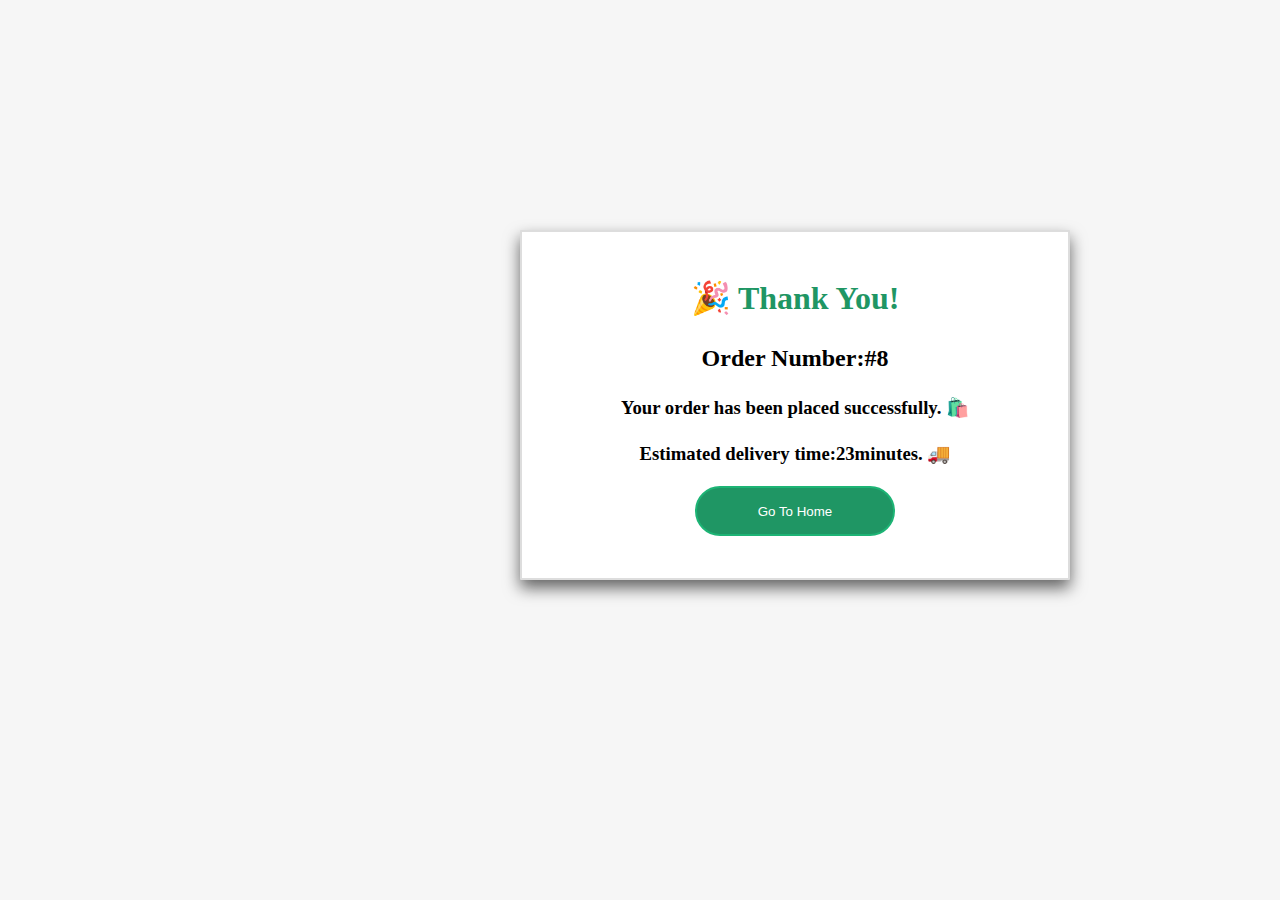
<file: ordered.html>
<!DOCTYPE html>
<html lang="en">
<head>
    <meta charset="UTF-8">
    <meta name="viewport" content="width=device-width, initial-scale=1.0">
    <title>Document</title>
    <link rel="stylesheet" href="style1.css">
    <!-- <style>
        *{
            padding: 0%;
            margin: 0%;
            box-sizing: border-box;
        }
        #order{
             width: 550px;
             height: 350px;
             display: flex;
             margin-top: 230px;
             margin-left: 520px;
   
             align-items: center;
             justify-content: center;
     
        background-color: #fff;
        border: 2px solid #ddd;
        box-shadow: 0px 8px 16px rgba(0, 0, 0, 0.6);
        border-radius: 1px;
        padding: 5px;
        text-align: center;
        }
      
        #home{
            background-color: #1f9664;
            width: 200px;
            height: 50px;
            border: 2px solid #1f9664;
            border-radius: 40px;
            color: white;
            cursor: pointer;
        }h1,h2,h3{
            font-family: "Alegreya SC", serif;
            line-height: 1.5;
        }
    </style> -->
</head>
<body>
    <div id="order">
        <div id="innerdiv">
       <h1 style="color:#1f9664;">🎉 Thank You!</h1><br>
       <h2 id="orderNumber"></h2><br>
       <h3>Your order has been placed successfully. 🛍️</h3><br>
       <h3 id="estimatetime"></h3><br>
       <button onclick="handleGOHome()" id="home-btn">Go To Home</button>
       </div>
    </div>
    <script>
        let order=document.getElementById('orderNumber')
        let number= order.innerHTML=Math.floor(Math.random() * 200)
            order.textContent="Order Number:#"+number


     let time=document.getElementById("estimatetime")
     let minutes=Math.floor(Math.random()*31)
     time.textContent="Estimated delivery time:"+minutes+"minutes. 🚚"
     function handleGOHome(){
        location.href="./home.html"
     }
    </script>
</body>
</html>
</file>
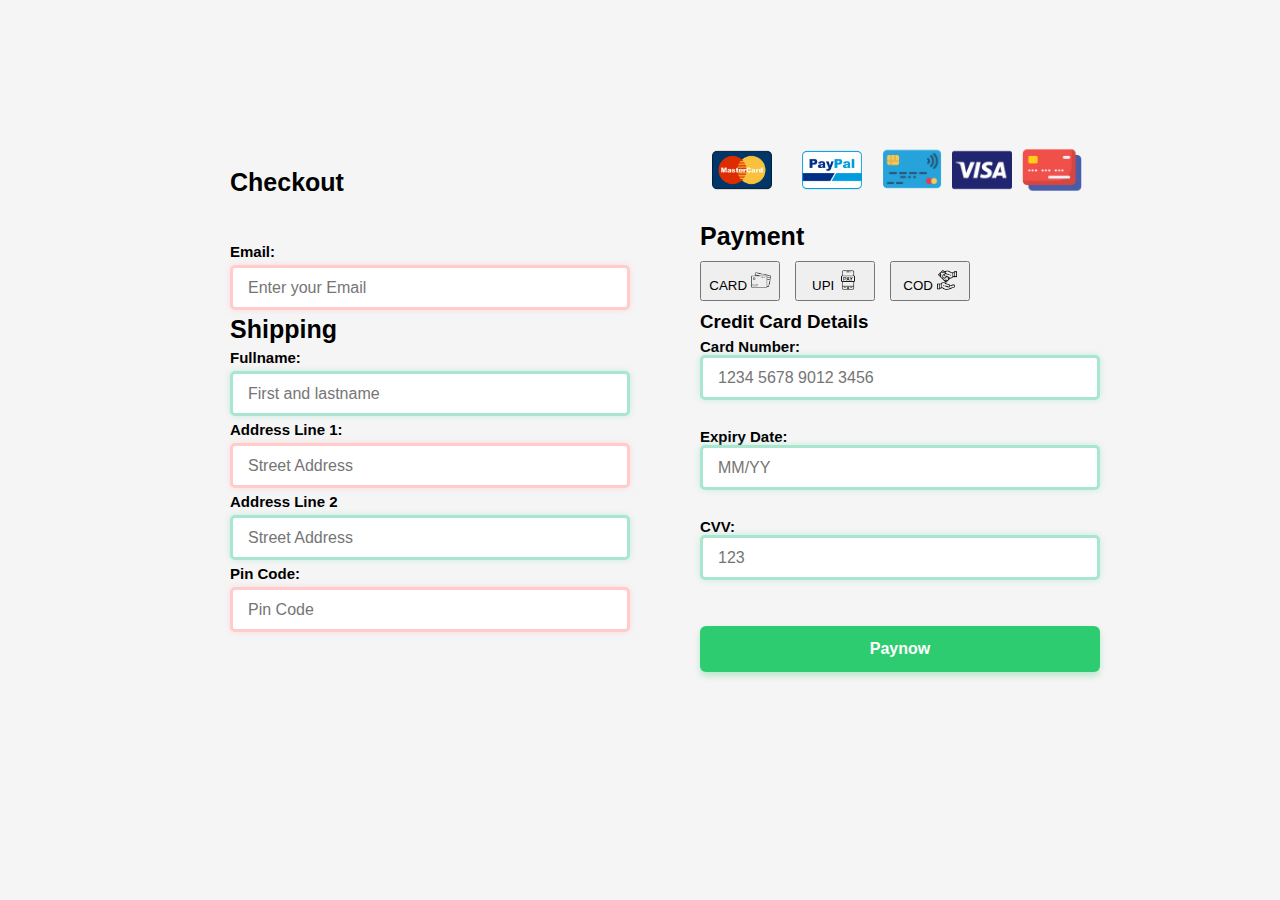
<file: payment.html>
<!DOCTYPE html>
<html lang="en">
  <head>
    <meta charset="UTF-8" />
    <meta name="viewport" content="width=device-width>, initial-scale=1.0" />
    <title>Document</title>
    <link rel="stylesheet" href="style2.css" />
    <!-- <style>
        *{
            padding: 0px;
            margin: 0px;
            box-sizing: border-box;
        }
      #payment-form {
        width: 100%;
       height: 800px;
        padding: 10px 10px;
        display: flex;
       gap: 20px;
       align-items: center;
       justify-content: center;
      }
      #payment-form-inside {
   
        padding: 50px 50px;
        display: flex;
        flex-direction: column;
        gap: 5px;
        
      }
      input {
        width: 400px;
      height: 45px;
      padding: 10px 15px;
      border: 3px solid #ddd;
      border-radius: 5px;
      font-size: 16px;
      transition: all 0.3s ease;
      box-shadow: 0 0 4px rgba(0, 0, 0, 0.2);
      background-color: #fff;
      }
      
    input:focus {
      border-color: #00704A;
      box-shadow: 0 0 8px rgba(0, 112, 74, 0.5);
      outline: none;
    }
       input:valid {
  border-color: #a8e6cf; /* Light green */
  box-shadow: 0 0 6px rgba(168, 230, 207, 0.6);
}

input:invalid {
  border-color: #ffcccb; /* Light red */
  box-shadow: 0 0 6px rgba(255, 204, 203, 0.6);
}
      label {
        font-size: 20px;
      }
      h1 {
        text-align: center;
      }
      .btn {
        width: 80px;
        height: 40px;
      }
      #paybtn {
        display: flex;
        flex-direction: row;
        gap: 15px;

        align-items: center;
      }
      b {
        font-size: 26px;
      }
      #sub-heading {
        font-size: 25px;
      }
      label {
        font-size: 15px;
      }
      img {
        width: 20px;
        height: 20px;
        align-items: center;
      }
      #radio {
        width: 15px;
      }
      .payment-details {
        width: 500px;
        display: none;
        margin-left: 0%;
        padding: 10px 10px;
        border-radius: 5px;
      }#paynow{
      width: 400px;
      background-color:#2ecc71; /* Bootstrap Blue */
      color: #fff;
      border: none;
      padding: 14px 28px;
      font-size: 16px;
      font-weight: 600;
      border-radius: 6px;
      cursor: pointer;
      transition: background-color 0.3s ease, box-shadow 0.3s ease, transform 0.1s ease;
      box-shadow: 0 4px 6px rgba(46, 204, 113, 0.3);

      }#paynow:hover {
      background-color: #27ae60;
       box-shadow: 0 6px 12px rgba(39, 174, 96, 0.4);
    }

    #paynow:active {
      background-color: #219150;
      transform: scale(0.98);
       box-shadow: 0 6px 12px rgba(39, 174, 96, 0.4);
    }

    #paynow:focus {
      outline: none;
       box-shadow: 0 0 0 4px rgba(46, 204, 113, 0.3);
    }
      h1{
        display: none;
      }#payment-container{
        display: flex;
        flex-direction: column;
        gap: 10px;
      }
      #paymenticon-container{
        display: flex;
        gap: 10px;
        align-items: center;
       padding: 2px;
      }
      .paymenticon{
        width: 60px;
        height: 60px;
      }.paymenticon-master,.paymenticon-paypal{
         width: 80px;
        height: 80px;
      }#credit{
        display: flex;
        flex-direction: column;
        gap: 5px;
      }
    </style> -->
  </head>
  <body>
    <form id="payment-form" onsubmit="handleClick(event)">
      <h1>Payment Method</h1>
      <div id="payment-form-inside">
        <label id="sub-heading">Checkout</label><br /><br />
        <label>Email:</label>
        <input type="email'" placeholder="Enter your Email" required />
        <label id="sub-heading">Shipping</label>
        <label>Fullname:</label>
        <input type="text" placeholder="First and lastname" />
        <label>Address Line 1:</label>
        <input type="text'" placeholder="Street Address" required />
        <label>Address Line 2</label>
        <input type="text" placeholder="Street Address" />
        <label>Pin Code:</label>
        <input type="text'" placeholder="Pin Code" required />
      </div>

      <div id="payment-container">
        <div id="paymenticon-container">
          <img class="paymenticon-master" src="../image/master.png" alt="" />
          <img class="paymenticon-paypal" src="../image/paypal.png" alt="" />
          <img class="paymenticon" src="../image/card.png" alt="" />
          <img class="paymenticon" src="../image/visa.png" alt="" />
          <img class="paymenticon" src="../image/credit.png" alt="" />
        </div>

        <label id="sub-heading">Payment</label>

        <div id="paybtn">
          <button type="button" onclick="showDetails('credit')" class="btn">
            CARD <img src="/image/creditcard.png" alt="" />
          </button>
          <button type="button" onclick="showDetails('upi')" class="btn">
            UPI <img src="/image/upi.png" alt="" />
          </button>
          <button type="button" onclick="showDetails('cod')" class="btn">
            COD <img src="/image/COD.png" alt="" />
          </button>
        </div>

        <div id="credit" class="payment-">
          <h3>Credit Card Details</h3>
          <label
            >Card Number:<br />
            <input
              type="text"
              placeholder="1234 5678 9012 3456"
             /></label
          ><br />
          <label
            >Expiry Date:<br />
            <input type="text" placeholder="MM/YY"   /></label
          ><br />
          <label
            >CVV: <br /><input
              type="password"
              placeholder="123"
              /></label
          ><br /><br>
          <button id="paynow" type="submit">Paynow</button>
        </div>
        <div id="upi" class="payment-details">
          <h3>UPI Details</h3>
          <label
            >UPI ID:<br />
            <input type="text" placeholder="example@upi" /></label
          ><br /><br>
          <button id="paynow" type="submit">Paynow</button>
        </div>
        <div id="cod"  class="payment-details">
          <h3>Cash on delivery</h3>
          <label
            >Number:<br /><input
              type="number"
              placeholder="xxxx@number"
                name="number" /></label
          ><br /><br>
          <button id="paynow" type="submit">Paynow</button>
        </div>
      </div>
    </form>

    <script>
      function showDetails(method) {
        // hieds the details
        let credit = document.getElementById("credit");
        credit.style.display = "none";
        let upi = document.getElementById("upi");
        upi.style.display = "none";
        let cod = document.getElementById("cod");
        cod.style.display = "none";
        //  shows when we click

        let display = document.getElementById(method);
        display.style.display = "block";
      }

      function handleClick(e) {
        event.preventDefault();
        location.href = "./ordered.html";
      }
    </script>
  </body>
</html>
</file>
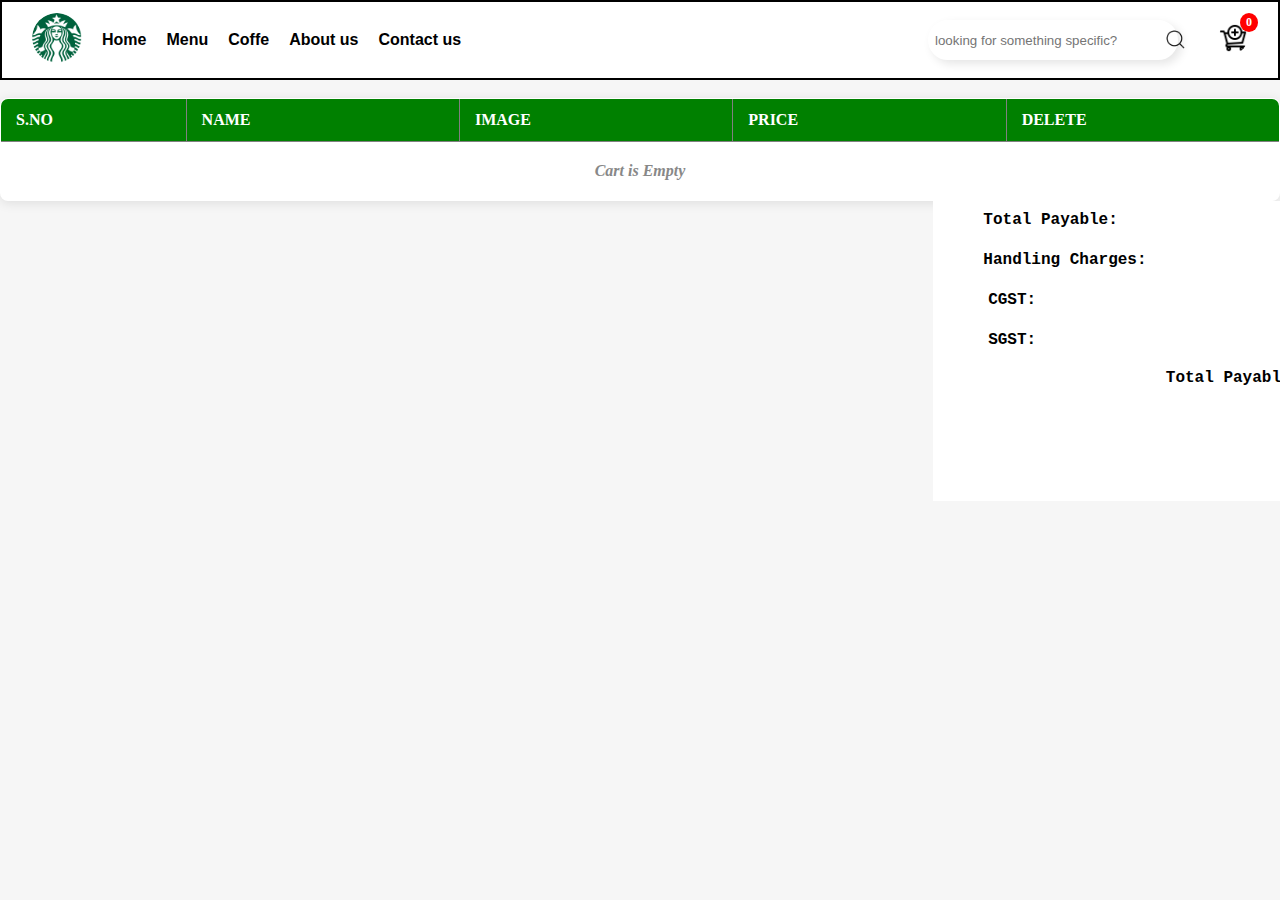
<file: viewcart.html>
<!DOCTYPE html>
<html lang="en">
<head>
    <meta charset="UTF-8">
    <meta name="viewport" content="width=device-width, initial-scale=1.0">
    <title>Document</title>
    <link rel="stylesheet" href="style.css">
   
</head>
<body>
   <div class="nav">
   
      <div class="nav-left">
       
       <a href="">
          <img class="navbar-img"
          
            src="./image/starbucks.png"
            alt=""
          /> </a>
        <a class="n" href="./home.html">Home</a><a class="n" href="#selectors">Menu</a
        ><a class="n" href="#world">Coffe </a><a class="n" href="#footer">About us</a
        ><a class="n" href="#footer">Contact us</a>
        
      </div>
      <div id="nav-right">
        <input
          type="text"
          placeholder="looking for something specific?"
          id="search"
        />
        <a href="">
          <img class="se" src="./image/search.png" alt="" />
        </a>

       
        <div id="count">
        <img id="cart" src="./image/cart.png" alt="" />
        <span id="cart-count"></span>
        </div>
      </div>
    </div>
    <br>

  <table border="1">
    <thead>
      <tr>
        <th style="width: 50px;">s.no</th>
        <th>name</th>
        <th>image</th>
        <th>price</th>
        <th>delete</th>
      </tr>
    </thead>
    <tbody></tbody>
  </table>
  <div id="footer">
     
    
     <pre><b>Total Payable:                                      </b></pre>

     <pre>Handling Charges:                           ₹180.000</pre>
     <pre>CGST:                                       ₹60.000</pre>
     <pre>SGST:                                       ₹60.000</pre>
      <pre id="totalprice">Total Payable:</pre> 
  <button id="paynow" onclick="clickMe()">PayNow</button>
  </div>
    <script>

   
      
            
      
        let keyvalues=["bestdeals","eatItems","drinkitems","coffeItems","homeItems","marchandise"]
        console.log(keyvalues)
      

  

        let viewcart=[]

        function loadAllCartItems(){
            viewcart=[]
            keyvalues.forEach(key =>{
                const data = JSON.parse(localStorage.getItem(key))||[];
                viewcart=viewcart.concat(data)
            });
            console.log(viewcart)
              localStorage.setItem("countdata",JSON.stringify(viewcart))
  
               document.getElementById("cart-count").textContent=viewcart.length
  displayItemsInTable();

        }
        function  displayItemsInTable(){
            const tbody= document.querySelector("tbody");
            tbody.innerHTML="";
            let total= 0;
            if (viewcart.length===0){
                tbody.innerHTML="<tr><td colspan='5'>Cart is Empty</td></tr>";
                return;
            }
            viewcart.forEach((item,index)=>{
                total+=item.price ||0;
                tbody.innerHTML+=`
                <tr>
                    <td>${index+1}</td>
                    <td>${item.name}</td>
                    <td><img src="${item.image}" width="50"/></td>
                    <td>${item.price}₹</td>
                    <td><button id="delete-btn"  onclick="removeItem(${index})">Delete</button></td>
                    </tr>
                
                `;
                  })
                document.getElementById("totalprice").innerHTML=  
                    "TotalPrice:                                   ₹" + (180 + 60 + 60 + total).toFixed(2);
        }
        function removeItem(indexToDelete){
            let count =0;
            for (let key of keyvalues){
                let data=JSON.parse(localStorage.getItem(key))||[]

                if (indexToDelete < count + data.length){

                  const realIndex = indexToDelete - count;
                 data.splice(realIndex, 1);
                 localStorage.setItem(key,JSON.stringify(data))
                 break;
                }
         
                 count +=data.length; 

            }  
  loadAllCartItems();
                   }
    
        
loadAllCartItems();
    function clickMe(){
      alert("one last step away to get it..")
      location.href="./payment.html"

    }
    </script>
</body>
</html>
</file>
<file: style.css>
* {
  padding: 0;
  margin: 0;
  box-sizing: border-box;
}

body {
  font-family: "Alegreya SC", serif;
  font-weight: 700;
  color: black;
  background-color: #f6f6f6;
}

/* Shared form container */
fieldset {
  width: 500px;
  height: 550px;
  margin: 150px auto;
  background-color: #fff;
  box-shadow: 0px 4px 8px rgba(0, 0, 0, 0.3);
  border: 2px solid #ddd;
  border-radius: 8px;
  padding: 20px;
}

legend {
  text-align: center;
  font-size: 20px;
}

input {
  width: 400px;
  height: 40px;
  margin-left: 25px;
  border-radius: 5px;
  border: 1px solid #ccc;
  background-color: rgb(246, 255, 211);
}

button {
  margin-left: 80px;
  width: 300px;
  height: 35px;
  border-radius: 5px;
  border: 2px solid green;
  color: aliceblue;
  background-color: green;
  margin-top: 20px;
  cursor: pointer;
}

label {
  margin-left: 25px;
  font-size: 20px;
  padding: 2px;
}

.abhi {
  padding: 10px;
}

.error-message {
  color: red;
  margin-top: 10px;
  text-align: center;
}

/* Shared branding section */
.branding,
#image {
  text-align: center;
  margin-bottom: 10px;
}

.branding img,
#image img {
  margin: 0 auto 10px auto;
  display: block;
  width: 80px;
  height: 80px;
}

 .welcome {
      display: inline-block;
      overflow: hidden;
      white-space: nowrap;
      border-right: 2px solid hsl(0, 22%, 96%); /* Blinking cursor */
      font-size: 24px;
      font-weight: bold;
      color: #2e2e2e;
      width: 0;
      color: #198754;
      animation: typing 4s steps(30, end) forwards, blink 0.7s step-end infinite;
    }

    @keyframes typing {
      from { width: 0; }
      to { width: 28ch; } /* Adjust this to match text length */
    }

    @keyframes blink {
      50% { border-color: transparent; }
    }

.subtext {
  font-size: 14px;
  color: #555;
  text-align: center;
}

/* Links and extra text */
.Already,
#Dont {
  text-align: center;
  margin-top: 20px;
}

/* Optional animation */
@keyframes fadeInLeft {
  from {
    opacity: 0;
    transform: translateX(-20px);
  }
  to {
    opacity: 1;
    transform: translateX(0);
  }
}
/* ========== Tablets (max width: 768px) ========== */
@media (max-width: 768px) {
  fieldset {
    width: 90%;
    height: auto;
    margin-top: 100px;
    padding: 20px;
  }

  input {
    width: 85%;
    margin-left: 7%;
  }

  button {
    width: 80%;
    margin-left: 10%;
  }

  .branding img,
  #image img {
    width: 60px;
    height: 60px;
  }

  .welcome {
    font-size: 18px;
  }

  label {
    margin-left: 7%;
    font-size: 18px;
  }
}

/* ========== Mobile Devices (max width: 480px) ========== */
@media (max-width: 480px) {
  fieldset {
    width: 95%;
    height: auto;
    margin-top: 80px;
    padding: 15px;
  }

  input {
    width: 80%;
    margin-left: 10%;
    height: 35px;
  }

  button {
    width: 75%;
    margin-left: 12%;
    height: 35px;
  }

  .welcome {
    font-size: 16px;
    margin: 0 20px;
  }

  label {
    margin-left: 10%;
    font-size: 16px;
  }

  .branding img,
  #image img {
    width: 50px;
    height: 50px;
  }

  legend {
    font-size: 18px;
  }

  .Already,
  #Dont {
    font-size: 14px;
    margin-top: 15px;
  }
}





table {
    width: 100%;
    border-collapse: collapse;
    background-color: #ffffff;
    box-shadow: 0 2px 12px rgba(0, 0, 0, 0.1);
    border-radius: 8px;
    overflow: hidden;
  }

  thead {
    background-color: green;
    color: white;
    text-transform: uppercase;
  }

  th, td {
    padding: 12px 15px;
    text-align: left;
  }

  tbody tr:nth-child(even) {
    background-color: #f9f9f9;
  }

  tbody tr:hover {
    background-color: #e9f5ff;
    transition: background-color 0.3s ease;
  }

  img {
    width: 100px;
    height: 100px;
    border-radius: 100px;
  }

  #delete-btn{
    background-color: #dc3545;
    border: none;
    color: white;
    padding: 6px 12px;
    border-radius: 4px;
    cursor: pointer;
    font-size: 14px;
    width: 100px;
  }

  #delete-btn:hover {
    background-color: #c82333;
  }

  td[colspan='5'] {
    text-align: center;
    font-style: italic;
    color: #888;
    padding: 20px;
  }th{
    width: 100px;
  }
   
      html{
        scroll-behavior: smooth;
      }
      .navbar-img{
        width: 50px;
        height: 50px;
            top: 0px;
            border-radius: 40px;
      }
      .nav {
        display: flex;
        justify-content: space-between;
      
        padding: 10px 30px;
        background-color:white;;
          width: 100%;
            height: 80px;
            align-items: center;
            gap: 50px;
            border: 2px solid  black;
             position: sticky;
            top: 0;
            z-index: 10;
        
      }
      .nav-left {
        display: flex;
        gap:20px;
        align-items: center;
      }

      #nav-right {
        display: flex;
        gap: 20px;
        align-items: center;
      }
        
        .nav-left>a{
             text-decoration:none;
            color: black;
            font-family:Arial, sans-serif ;
          
        }

      #search {
       
          width: 250px;
            height: 40px;
            border-radius: 25px;
            background-color: white;
            padding: 5px 5px;
            color: black;
            border: 2px solid white;
            box-shadow: 4px 4px 10px rgba(0, 0, 0, 0.1);
            position: relative;
      } .se{
            width: 25px;
            height: 25px;
            position: absolute;
           left: 91%;
           top: 25px;
      }
        #count{
            position: relative;
        }
       #cart{
        height: 30px;
        width: 30px;
        cursor: pointer;
       }
        #cart-count{
             position: absolute;
    top: -10px;
    right: -10px;
    background-color: red;
    color: white;
    font-size: 12px;
    padding: 2px 6px; 
    border-radius: 50%;
        }
        .star{
            background-color: #198754;
            width: 100%;
            height: 40px;
            color: white;
             display: flex;
             font-family: "Alegreya SC", serif;
             align-items: center;
           padding:20px;
            position: relative;
            
        }.star b{
           position: absolute;
           top: 20px;
           left: 100px;
           font-size: 25px;
           cursor: pointer;
        }
        .know{
            position: absolute;
           left: 90%;
           top: 20px;
           color: white;
           text-decoration: none;
  }
  #footer{
    margin-left: 933px;
    display: flex;
    flex-direction: column;
    justify-content:right;
    align-items: center;
    padding: 10px 10px;
    gap: 20px;
     background-color: white;
     box-shadow: 
    4px 0 5px -2px rgba(0,0,0,0.2),   right
   -4px 0 5px -2px rgba(0,0,0,0.2),   left
    0 4px 5px -2px rgba(0,0,0,0.2),   bottom 
    0 -4px 5px -2px rgba(0,0,0,0.2)  top ;
    position: relative;
    width: 600px;
    height: 300px;
    
  }
pre{
 
 font-size:large ;
 
  
}
#paynow{
  background-color:green;
  color:white;
  width: 100px;
  height: 40px;
 position: absolute;
bottom: 50px;
right: 40px;

}#paynow:hover{
  background-color: rgb(78, 185, 108);
}

#split{
  width: 100px;
}
</file>
<file: style1.css>
* {
  padding: 0;
  margin: 0;
  box-sizing: border-box;
}body {
  font-family: "Alegreya SC", serif;
  font-weight: 700;
  color: black;
  background-color: #f6f6f6;
}

html {
  scroll-behavior: smooth;
}



.navbar-img {
  width: 50px;
  height: 50px;
  border-radius: 40px;
}

.nav {
  display: flex;
  justify-content: space-between;
  align-items: center;
  padding: 10px 30px;
  background-color: white;
  width: 100%;
  height: 80px;
  gap: 50px;
  border: 2px solid black;
  position: sticky;
  top: 0;
  z-index: 10;
}

.nav-left, #nav-right {
  display: flex;
  gap: 20px;
  align-items: center;
}

.nav-left > a {
  text-decoration: none;
  color: black;
  font-family: Arial, sans-serif;
}

#search {
  width: 250px;
  height: 40px;
  border-radius: 25px;
  background-color: white;
  padding: 5px;
  color: black;
  border: 2px solid white;
  box-shadow: 4px 4px 10px rgba(0, 0, 0, 0.1);
  position: relative;
}

.se {
  width: 25px;
  height: 25px;
  position: absolute;
  left: 91%;
  top: 25px;
}

#count {
  position: relative;
}

#cart {
  height: 30px;
  width: 30px;
  cursor: pointer;
}

#cart-count {
  position: absolute;
  top: -10px;
  right: -10px;
  background-color: red;
  color: white;
  font-size: 12px;
  padding: 2px 6px;
  border-radius: 50%;
}

.star {
  background-color: #198754;
  width: 100%;
  height: 70px;
  color: white;
  display: flex;
  align-items: center;
  padding: 20px;
  position: relative;
  font-family: "Alegreya SC", serif;
}

.star b {
  position: absolute;
  top: 20px;
  left: 100px;
  font-size: 25px;
  cursor: pointer;
}

.know {
  position: absolute;
  left: 90%;
  top: 20px;
  color: white;
  text-decoration: none;
}

.main {
  display: grid;
  grid-template-columns: repeat(3, 1fr);
  width: 100%;
  gap: 2rem;
  padding: 20px;
}

.card {
  background-color: white;
  border-radius: 10px;
  box-shadow: 4px 4px 10px rgba(0, 0, 0, 0.2);
  height: 220px;
  width: 400px;
  display: flex;
  flex-direction: column;
  margin-left: 20px;
  padding: 20px;
  position: relative;
}

.product-img {
  display: inline;
  object-fit: cover;
  width: 100px;
  height: 100px;
  border-radius: 50%;
  position: absolute;
  top: 40px;
  margin-bottom: 10px;
}

b {
  font-size: 15px;
  color: black;
  font-family: SoDoSans_Semibold, Helvetica, sans-serif !important;
  position: absolute;
  top: 50px;
  left: 140px;
}

.cal {
  font-size: 12px;
  position: absolute;
  top: 75px;
  left: 140px;
  font-family: Pike_Regular, Helvetica, sans-serif;
  color: darkgray;
}

.dis {
  position: absolute;
  top: 100px;
  left: 140px;
  font-family: SoDoSans_Light, Helvetica, sans-serif !important;
  color: #333;
  font-size: 12px;
}

.price {
  position: absolute;
  top: 165px;
  left: 140px;
  font-size: 20px;
}

.card-btn{
  width: 100px;
  height: 40px;
  border-radius: 30px;
  color: white;
  cursor: pointer;
  box-shadow: 4px 4px 10px rgba(0, 0, 0, 0.2);
  position: absolute;
  top: 155px;
  left: 250px;
  background-color: green;
}
/* //ordered delivar */
  #order{
             width: 550px;
             height: 350px;
             display: flex;
             margin-top: 230px;
             margin-left: 520px;
   
             align-items: center;
             justify-content: center;
     
        background-color: #fff;
        border: 2px solid #ddd;
        box-shadow: 0px 8px 16px rgba(0, 0, 0, 0.6);
        border-radius: 1px;
        padding: 5px;
        text-align: center;
        }
      
        #home-btn{
            background-color: #1f9664;
            width: 200px;
            height: 50px;
            border: 2px solid #1db475;
            border-radius: 40px;
            color: white;
            cursor: pointer;
        }h1,h2,h3{
            font-family: "Alegreya SC", serif;
            line-height: 1.5;
        }



        /* ========== Mobile Devices (max-width: 480px) ========== */
@media screen and (max-width: 480px) {
  .nav {
    flex-direction: column;
    height: auto;
    padding: 10px;
    gap: 10px;
  }

  .nav-left, #nav-right {
    flex-direction: column;
    gap: 10px;
  }

  #search {
    width: 90%;
  }

  .main {
    grid-template-columns: 1fr;
    padding: 10px;
  }

  .card {
    width: 90%;
    height: auto;
    margin: 0 auto;
  }

  .product-img {
    position: static;
    margin: 0 auto 10px;
  }

  b, .cal, .dis, .price, .card-btn {
    position: static;
    text-align: center;
  }

  #order {
    width: 90%;
    height: auto;
    margin: 100px auto;
    flex-direction: column;
  }

  #home-btn {
    width: 100%;
    margin-top: 10px;
  }

  #payment-form {
    flex-direction: column;
    padding: 20px;
    height: auto;
  }

  #payment-form-inside,
  #payment-container {
    width: 100%;
    padding: 10px;
  }

  input {
    width: 100%;
  }

  #paybtn {
    flex-direction: column;
    gap: 10px;
  }

  .paymenticon, .paymenticon-master, .paymenticon-paypal {
    width: 40px;
    height: 40px;
  }
}

/* ========== Tablets (min-width: 481px to 768px) ========== */
@media screen and (min-width: 481px) and (max-width: 768px) {
  .nav {
    flex-wrap: wrap;
    padding: 10px;
  }

  .nav-left, #nav-right {
    flex-direction: row;
    gap: 15px;
    flex-wrap: wrap;
  }

  .main {
    grid-template-columns: repeat(2, 1fr);
    gap: 1rem;
  }

  .card {
    width: 90%;
  }

  #payment-form {
    flex-direction: column;
    height: auto;
  }

  input {
    width: 100%;
  }

  #paybtn {
    flex-direction: column;
    gap: 10px;
  }

  #order {
    width: 90%;
    margin: 150px auto;
  }
}

/* ========== Medium Laptops (min-width: 769px to 1024px) ========== */
@media screen and (min-width: 769px) and (max-width: 1024px) {
  .main {
    grid-template-columns: repeat(2, 1fr);
    padding: 20px;
  }

  .card {
    width: 90%;
  }

  #payment-form {
    padding: 10px;
  }

  input {
    width: 100%;
  }

  #order {
    width: 80%;
    margin: 200px auto;
  }
}

/* ========== Large Desktops (min-width: 1025px) ========== */
@media screen and (min-width: 1025px) {
  .main {
    grid-template-columns: repeat(3, 1fr);
  }

  .card {
    width: 400px;
  }

  #payment-form {
    flex-direction: row;
  }

  input {
    width: 400px;
  }

  #order {
    width: 550px;
  }
}
</file>
<file: style2.css>
*{
            padding: 0px;
            margin: 0px;
            box-sizing: border-box;
        }
        body {
  font-family: "Alegreya SC", serif;
  font-weight: 700;
  color: black;
  background-color: #f6f6f6;
}
      #payment-form {
        width: 100%;
       height: 800px;
        padding: 10px 10px;
        display: flex;
       gap: 20px;
       align-items: center;
       justify-content: center;
      }
      #payment-form-inside {
   
        padding: 50px 50px;
        display: flex;
        flex-direction: column;
        gap: 5px;
        
      }
      input {
        width: 400px;
      height: 45px;
      padding: 10px 15px;
      border: 3px solid #ddd;
      border-radius: 5px;
      font-size: 16px;
      transition: all 0.3s ease;
      box-shadow: 0 0 4px rgba(0, 0, 0, 0.2);
      background-color: #fff;
      }
      
    input:focus {
      border-color: #00704A;
      box-shadow: 0 0 8px rgba(0, 112, 74, 0.5);
      outline: none;
    }
       input:valid {
  border-color: #a8e6cf; /* Light green */
  box-shadow: 0 0 6px rgba(168, 230, 207, 0.6);
}

input:invalid {
  border-color: #ffcccb; /* Light red */
  box-shadow: 0 0 6px rgba(255, 204, 203, 0.6);
}
    
      h1 {
        text-align: center;
      }
      .btn {
        width: 80px;
        height: 40px;
      }
      #paybtn {
        display: flex;
        flex-direction: row;
        gap: 15px;

        align-items: center;
      }
      b {
        font-size: 26px;
      }
      #sub-heading {
        font-size: 25px;
      }
      label {
        font-size: 15px;
      }
      img {
        width: 20px;
        height: 20px;
        align-items: center;
      }
      #radio {
        width: 15px;
      }
      .payment-details {
        width: 500px;
        display: none;
        margin-left: 0%;
        padding: 10px 10px;
        border-radius: 5px;
      }#paynow{
      width: 400px;
      background-color:#2ecc71; 
      color: #fff;
      border: none;
      padding: 14px 28px;
      font-size: 16px;
      font-weight: 600;
      border-radius: 6px;
      cursor: pointer;
      transition: background-color 0.3s ease, box-shadow 0.3s ease, transform 0.1s ease;
      box-shadow: 0 4px 6px rgba(46, 204, 113, 0.3);

      }#paynow:hover {
      background-color: #27ae60;
       box-shadow: 0 6px 12px rgba(39, 174, 96, 0.4);
    }

    #paynow:active {
      background-color: #219150;
      transform: scale(0.98);
       box-shadow: 0 6px 12px rgba(39, 174, 96, 0.4);
    }

    #paynow:focus {
      outline: none;
       box-shadow: 0 0 0 4px rgba(46, 204, 113, 0.3);
    }
      h1{
        display: none;
      }#payment-container{
        display: flex;
        flex-direction: column;
        gap: 10px;
      }
      #paymenticon-container{
        display: flex;
        gap: 10px;
        align-items: center;
       padding: 2px;
      }
      .paymenticon{
        width: 60px;
        height: 60px;
      }.paymenticon-master,.paymenticon-paypal{
         width: 80px;
        height: 80px;
      }#credit{
        display: flex;
        flex-direction: column;
        gap: 5px;
      }


    
         html{
        scroll-behavior: smooth;
      }
      .navbar-img{
        width: 50px;
        height: 50px;
            top: 0px;
            border-radius: 40px;
      }
      .nav {
        display: flex;
        justify-content: space-between;
      
        padding: 10px 30px;
        background-color:white;;
          width: 100%;
            height: 80px;
            align-items: center;
            gap: 50px;
            border: 2px solid  black;
             position: sticky;
            top: 0;
            z-index: 10;
        
      }
      .nav-left {
        display: flex;
        gap:20px;
        align-items: center;
      }

      #nav-right {
        display: flex;
        gap: 20px;
        align-items: center;
      }
        
        .nav-left>a{
             text-decoration:none;
            color: black;
            font-family:Arial, sans-serif ;
          
        }

      #search {
       
          width: 250px;
            height: 40px;
            border-radius: 25px;
            background-color: white;
            padding: 5px 5px;
            color: black;
            border: 2px solid white;
            box-shadow: 4px 4px 10px rgba(0, 0, 0, 0.1);
            position: relative;
            font-size: 14px;
      } .se{
            width: 25px;
            height: 25px;
            position: absolute;
          left: 91%;
           top: 25px;
      }
        #count{
            position: relative;
        }
       #cart{
        height: 30px;
        width: 30px;
        cursor: pointer;
       }
        #cart-count{
             position: absolute;
    top: -10px;
    right: -10px;
    background-color: red;
    color: white;
    font-size: 12px;
    padding: 2px 6px; 
    border-radius: 50%;
        }
        .star{
            background-color: #198754;
            width: 100%;
            height: 70px;
            color: white;
             display: flex;
             font-family: "Alegreya SC", serif;
             align-items: center;
           padding:20px;
            position: relative;
            
        }.star b{
           position: absolute;
           top: 20px;
           left: 100px;
           font-size: 25px;
           cursor: pointer;
        }
        .know{
            position: absolute;
           left: 90%;
           top: 20px;
           color: white;
           text-decoration: none;
        }
      
       
    body {
      font-family: Arial, sans-serif;
         background-color: #f5f5f5;
       
       
          margin: 0px;
          padding: 0px;
}
      .slider {
        margin-left: 50px;
        margin-top: 5%;
        position: relative;
      }
      .all {
        position: absolute;
        left: 15%;
        top: 10%;
      }
      .bucks {
        position: absolute;
        left: 15%;
        top: 20%;
      }
      .frd {
        position: absolute;
        left: 15%;
        top: 22%;
      }
    

      /* Slider container */
      .slider {
        width: 100%;
        overflow: hidden;
        position: relative;
        margin-top: 5%;
      }

      /* Slide wrapper */
      .command {
        position: relative;
        left: 22px;
        width: 90%;
        height: 700px;
        background-color: white;
        box-shadow: 0px 4px 12px rgba(0, 0, 0, 0.1);
      } 

      /* Individual slide */
      .con {
        position: absolute;
        top: 0;
        left: 0;
        width: 100%;
        height: 100%;
        display: none;
        padding: 20px;
        box-sizing: border-box;
        transition: opacity 0.8s ease-in-out;
        opacity: 0;
        z-index: 1;
      }

      /* Active slide */
      .con.active {
        display: block;
        opacity: 1;
        z-index: 2;
      }

      /* Slide content */
      .con img {
        position: absolute;
        left: 65%;
        top: 1%;
        width: 600px;
        height: 600px;
      }

      .con h2 {
        font-size: 60px;
        font-family: "Alegreya SC", serif;
        font-weight: 500;
        font-style: normal;
        position: absolute;
        left: 3%;
        top: 15%;
        animation: slideDown 1.2s ease-out;
      }

      span {
        color: #198754;
      }

      .con p {
        font-size: 25px;
        font-family: "Alegreya SC", serif;
        font-style: normal;
        color: black;
        position: absolute;
        left: 3%;
        top: 45%;
        animation: fadeIn 2.5s ease-in;
      }

      .knowmore {
        background-color: green;
        font-family: "Alegreya SC", serif;
        color: white;
        width: 150px;
        height: 50px;
        border-radius: 20px;
        position: absolute;
        left: 3%;
        top: 60%;
        cursor: pointer;
      }

      /* Optional animations */
      @keyframes slideDown {
        0% {
          transform: translateY(-30px);
          opacity: 0;
        }
        100% {
          transform: translateY(0);
          opacity: 1;
        }
      }

      @keyframes fadeIn {
        from {
          opacity: 0;
        }
        to {
          opacity: 1;
        }
      }
      .selectors {
        display: flex;
        height: 500px;
        width: 90%;
        justify-content: space-between;
        position: relative;
        align-items: center;
        margin-left: 20px;
      }

      .best img {
        display: flex;

        border-radius: 100px;
        height: 150px;
        width: 150px;
      }
      .ice {
        align-items: center;
        justify-content: space-around;
        margin-left: 100px;
      }

      .background img {
        background-color: none;
        height: 500px;
        width: 300px;
      }
      .product {
        display: flex;
        align-items: center;
        justify-content: space-around;
        padding: 20px;
        text-decoration: none;
        color: black;
        font-family: "Alegreya SC", serif;
        font-size: 25px;
      }
      a {
        text-decoration: none;
      }
      #recommand {
        display: flex;
        width: 100%;
        height: 500px;
        background-color: #198754;
        align-items: center;
        justify-content: space-around;
      }
      .recod h1 {
        text-align: center;
        font-family: "Alegreya SC", serif;
        font-size: 40px;
      }
      .main {
        display: flex;
        width: 100%;
        gap: 2rem;
        padding: 20px;
        height: 500px;
        justify-content: center;
        background-color: #198754;
        align-items: center;
      }

      .card {
        background-color: white;
        border-radius: 10px;
        box-shadow: 4px 4px 10px rgba(0, 0, 0, 0.2);
        height: 250px;
        width: 450px;
        display: flex;
        flex-direction: column;
        margin-left: 20px;
        padding: 20px;
        position: relative;
      }

      .cutimage {
        display: inline;
        object-fit: cover;
        width: 100px;
        height: 100px;
        border-radius: 50%;
        object-fit: cover;
        margin-bottom: 10px;
        position: absolute;
        top: 40px;
      }
      b {
        font-size: 15px;
        text-align: center;
        color: black;
        font-family: SoDoSans_Semibold, Helvetica, sans-serif !important;
        position: absolute;
        top: 50px;
        left: 140px;
      }
      .cal {
        font-size: 12px;
        text-align: center;
        position: absolute;
        top: 75px;
        left: 140px;
        font-family: Pike_Regular, Helvetica, sans-serif;
        color: darkgray;
      }
      .dis {
        justify-content: center;
        text-align: center;
        position: absolute;
        top: 100px;
        left: 140px;
        font-family: SoDoSans_Light, Helvetica, sans-serif !important;
        color: var(--bs-card-color);
        font-size: 12px;
        text-align: var(--bs-body-text-align);
        -webkit-text-size-adjust: 100%;
      }

      .price {
        position: absolute;
        top: 200px;
        left: 135px;
        font-size: 20px;
      }

       .cardbtn {
        width: 100px;
        height: 40px;
        border-radius: 30px;
        color: white;
        cursor: pointer;
        box-shadow: 4px 4px 10px rgba(0, 0, 0, 0.2);
        position: absolute;
        top: 190px;
        left: 320px;
        background-color: #198754;
      } 
      .stre {
        text-align: center;
        background-color: #198754;
        color: black;
        font-family: "Alegreya SC", serif;
        font-size: 40px;
      }
      .coffeworld {
        height: 600px;
        width: 100%;
        position: relative;
      }
      .world {
        background-color: #edebe9;
        position: absolute;
        top: 50px;
        height: 600px;
        width: 100%;
      }
      .world p {
        position: absolute;
        top: 0%;
        left: 1%;
        font-size: 35px;
        font-family: "Alegreya SC", serif;
      }
      .world a {
        position: absolute;
        left: 90%;
        color: rgba(0, 132, 255, 0.649);
        text-decoration: none;
        top: 0%;
      }

      .spacing {
        height: 100px;
      }
      .footer {
  width: 100%;
  background-color: #198754;
  color: white;
  font-family: "Alegreya SC", serif;
  padding: 60px 20px 100px;
  box-sizing: border-box;
  position: relative;
}

.footer-insider {
  display: flex;
  justify-content: space-around;
  flex-wrap: wrap;
  max-width: 1200px;
  margin: 0 auto;
  gap: 20px;
  position: relative; /* avoid absolute positioning */
}

.footer-insider a {
  display: block;
  font-size: 1.125em;
  color: #fff;
  text-decoration: none;
  margin: 6px 0;
  transition: color 0.3s ease;
}

.footer-insider a:hover {
  text-decoration: underline;
  color: #e0e0e0;
}

.f {
  font-size: 25px;
  margin-bottom: 15px;
}

.copy {
  text-align: center;
  margin-top: 40px;
  font-size: 14px;
  color: #eee;
  position: relative; /* no absolute */
}

video {
  width: 80vw;               /* 80% of the viewport width */
  max-height: 500px;
  margin: 40px auto 0 auto;  /* top, horizontal (auto), bottom */
  border-radius: 10px;
  display: block;
  position: relative;
  object-fit: cover;
}
.mediainner{
  display: flex;
  gap: 5px;
}.mediainner img
{
   width: 40px;
  height: 40px;
}

/* Mobile phones (up to 480px) */
@media screen and (max-width: 480px) {
  body {
    font-size: 14px;
  }

  #payment-form, .nav, .command, .selectors, .main {
    flex-direction: column;
    align-items: center;
  }

  input, #paynow {
    width: 90%;
  }

  .slider .con img {
    width: 100%;
    height: auto;
    position: static;
  }

  .nav {
    flex-direction: column;
    gap: 10px;
  }

  #search {
    width: 90%;
  }

  .footer-insider {
    flex-direction: column;
    align-items: center;
  }
}

/* Tablets (481px to 768px) */
@media screen and (min-width: 481px) and (max-width: 768px) {
  .slider .con h2 {
    font-size: 40px;
  }

  .slider .con p {
    font-size: 18px;
  }

  input, #paynow {
    width: 90%;
  }

  .main {
    flex-direction: column;
    height: auto;
  }

  .nav {
    flex-direction: column;
    gap: 15px;
  }

  .command {
    height: auto;
    padding-bottom: 20px;
  }

  .selectors {
    flex-direction: column;
    height: auto;
  }
}

/* Laptops (769px to 1024px) */
@media screen and (min-width: 769px) and (max-width: 1024px) {
  .slider .con h2 {
    font-size: 48px;
  }

  .slider .con p {
    font-size: 20px;
  }

  .main {
    flex-wrap: wrap;
  }

  .card {
    width: 90%;
  }
}

/* Desktops (1025px and up) */
@media screen and (min-width: 1025px) {
  .main {
    flex-direction: row;
  }

  .card {
    width: 450px;
  }
}
</file>
